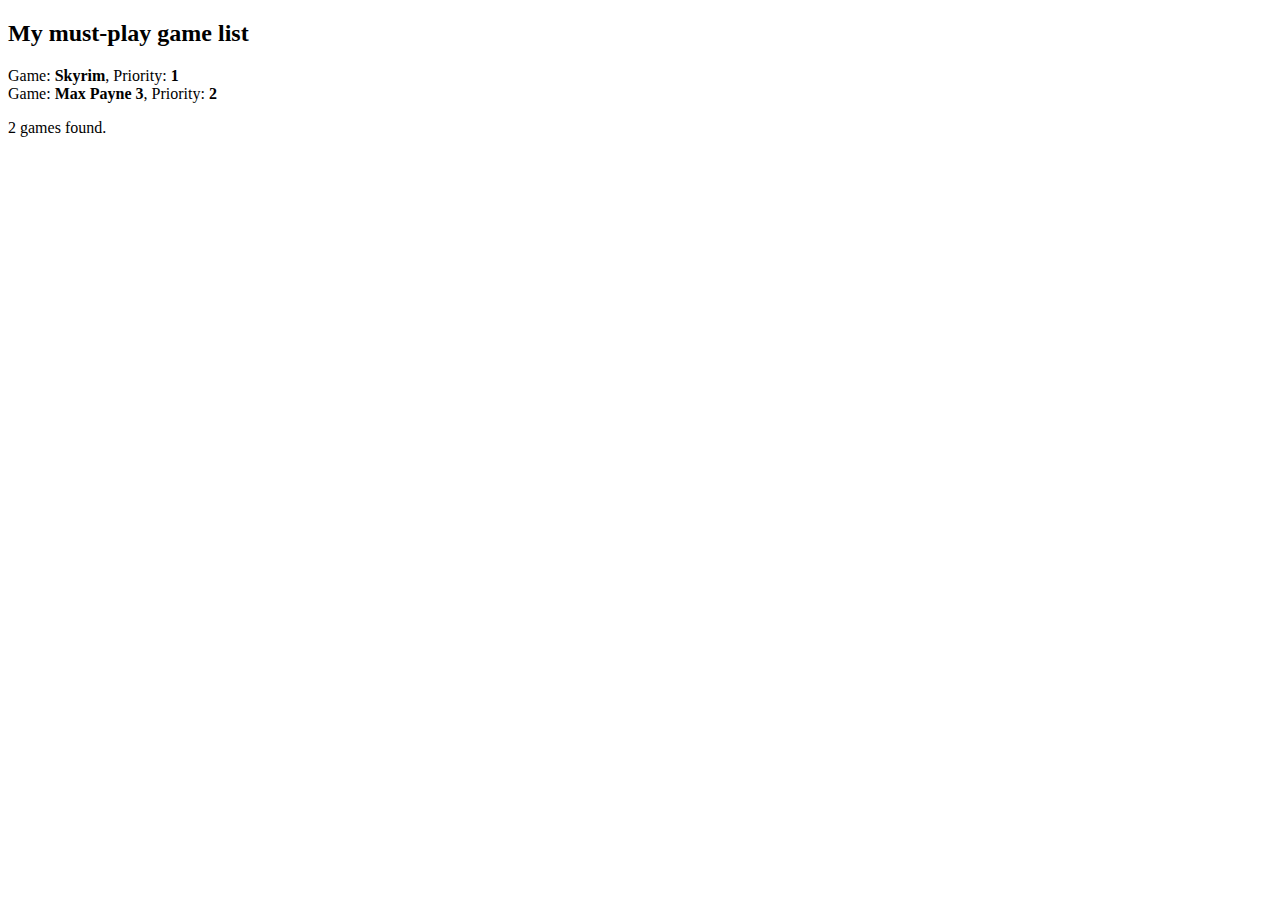
<file: src/index.html>
<!doctype html>
<html>
    <head>
    </head>
    <body>
        <div>
            <h2>My must-play game list</h2>
        </div>

        <div data-bind="foreach: gamesToPlay, visible: gamesToPlay().length > 0">
            Game: <strong data-bind="text: name"></strong>, Priority: <strong data-bind="text: priority"></strong>
            <br/>
        </div>

        <p data-bind="text: gamesCount, visible: gamesToPlay().length > 0"></p>
        <p data-bind="visible: gamesToPlay().length == 0">Current list is empty.</p>

        <script src="js/knockout-2.1.0.js" type="text/javascript"></script>
        <script src="models/index.js" type="text/javascript"></script>
    </body>
</html>
</file>
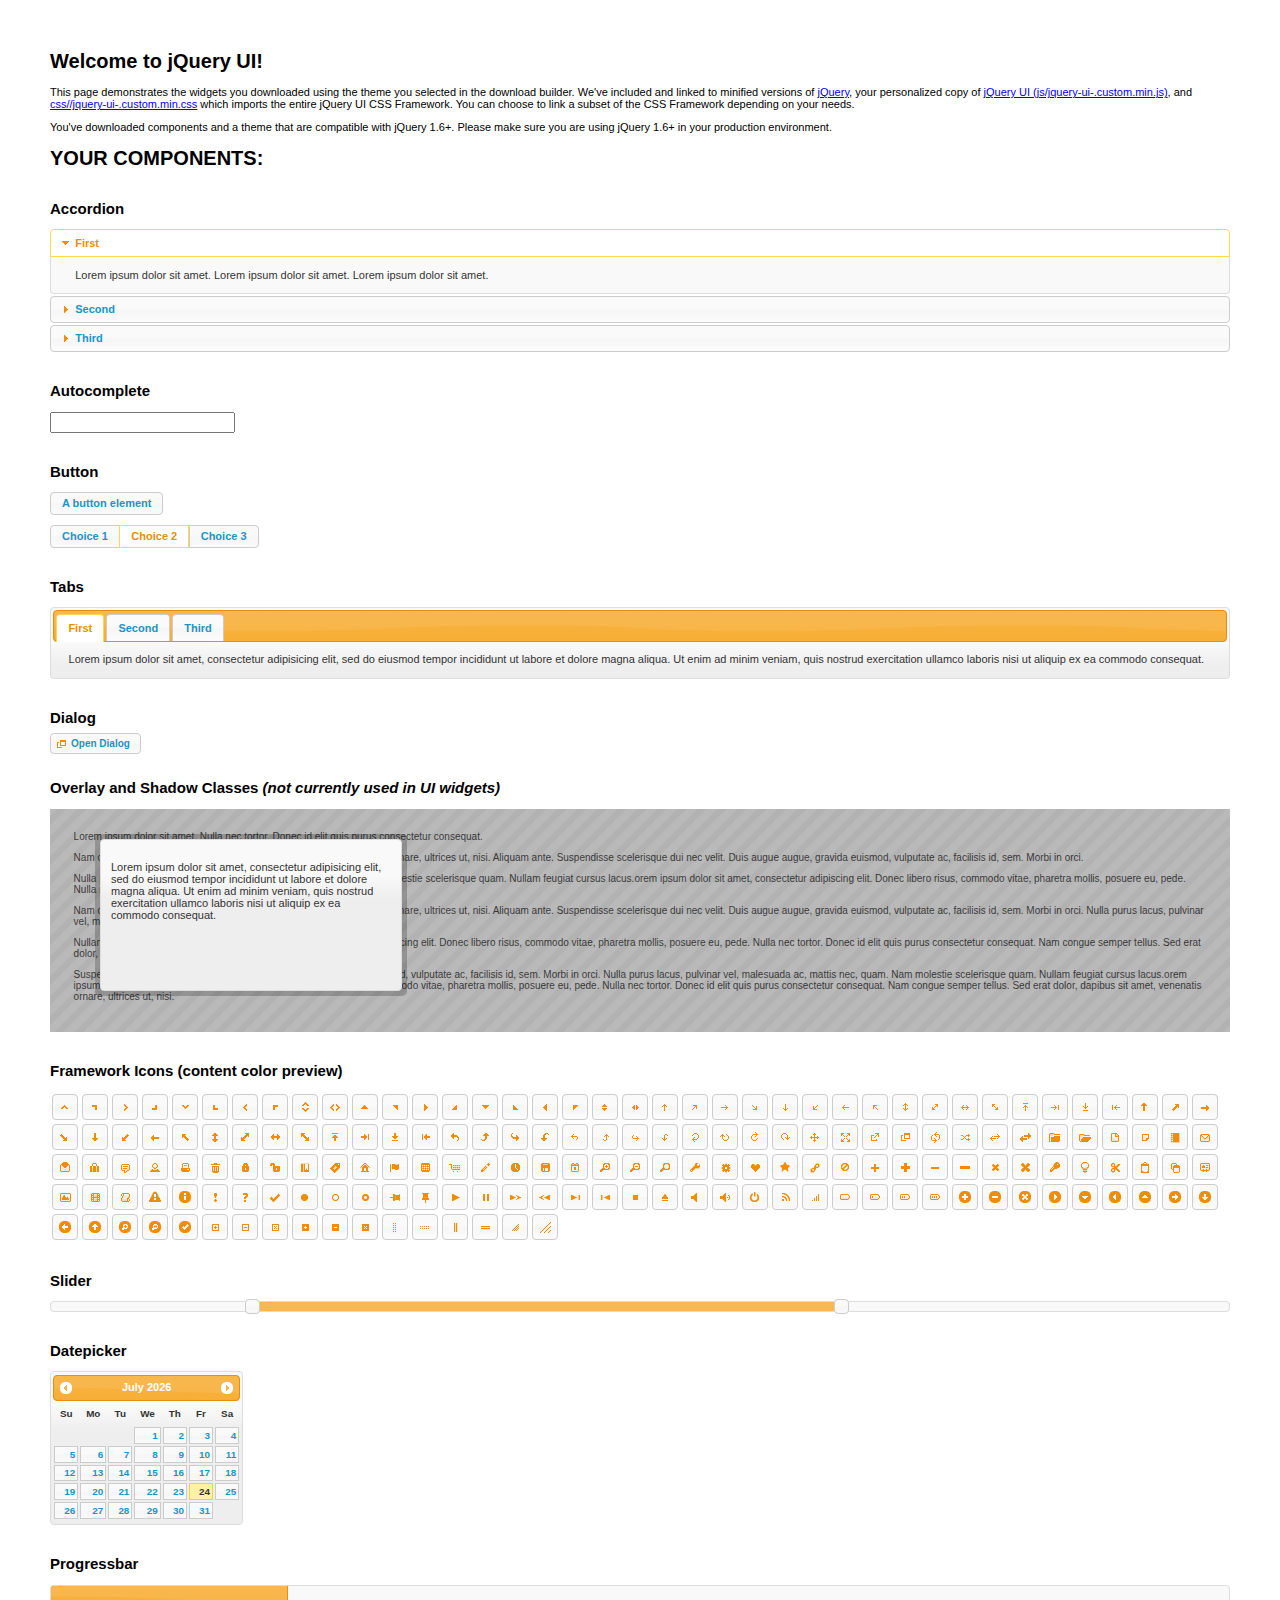
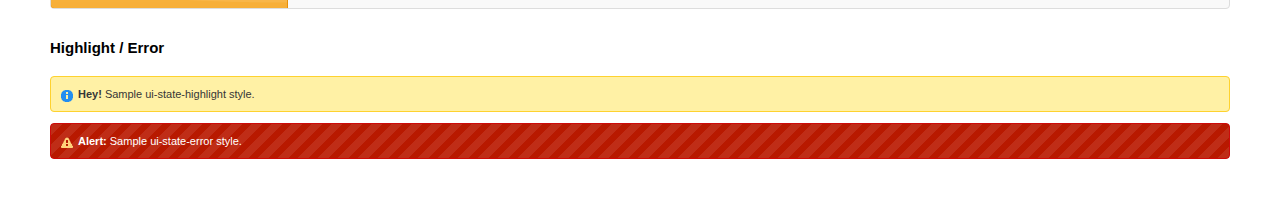
<file: src/js/jquery-ui-1.10.3/index.html>
<!doctype html>
<html lang="us">
<head>
	<meta charset="utf-8">
	<title>jQuery UI Example Page</title>
	<link href="css/ui-lightness/jquery-ui-1.10.3.custom.css" rel="stylesheet">
	<script src="js/jquery-1.9.1.js"></script>
	<script src="js/jquery-ui-1.10.3.custom.js"></script>
	<script>
	$(function() {
		
		$( "#accordion" ).accordion();
		

		
		var availableTags = [
			"ActionScript",
			"AppleScript",
			"Asp",
			"BASIC",
			"C",
			"C++",
			"Clojure",
			"COBOL",
			"ColdFusion",
			"Erlang",
			"Fortran",
			"Groovy",
			"Haskell",
			"Java",
			"JavaScript",
			"Lisp",
			"Perl",
			"PHP",
			"Python",
			"Ruby",
			"Scala",
			"Scheme"
		];
		$( "#autocomplete" ).autocomplete({
			source: availableTags
		});
		

		
		$( "#button" ).button();
		$( "#radioset" ).buttonset();
		

		
		$( "#tabs" ).tabs();
		

		
		$( "#dialog" ).dialog({
			autoOpen: false,
			width: 400,
			buttons: [
				{
					text: "Ok",
					click: function() {
						$( this ).dialog( "close" );
					}
				},
				{
					text: "Cancel",
					click: function() {
						$( this ).dialog( "close" );
					}
				}
			]
		});

		// Link to open the dialog
		$( "#dialog-link" ).click(function( event ) {
			$( "#dialog" ).dialog( "open" );
			event.preventDefault();
		});
		

		
		$( "#datepicker" ).datepicker({
			inline: true
		});
		

		
		$( "#slider" ).slider({
			range: true,
			values: [ 17, 67 ]
		});
		

		
		$( "#progressbar" ).progressbar({
			value: 20
		});
		

		// Hover states on the static widgets
		$( "#dialog-link, #icons li" ).hover(
			function() {
				$( this ).addClass( "ui-state-hover" );
			},
			function() {
				$( this ).removeClass( "ui-state-hover" );
			}
		);
	});
	</script>
	<style>
	body{
		font: 62.5% "Trebuchet MS", sans-serif;
		margin: 50px;
	}
	.demoHeaders {
		margin-top: 2em;
	}
	#dialog-link {
		padding: .4em 1em .4em 20px;
		text-decoration: none;
		position: relative;
	}
	#dialog-link span.ui-icon {
		margin: 0 5px 0 0;
		position: absolute;
		left: .2em;
		top: 50%;
		margin-top: -8px;
	}
	#icons {
		margin: 0;
		padding: 0;
	}
	#icons li {
		margin: 2px;
		position: relative;
		padding: 4px 0;
		cursor: pointer;
		float: left;
		list-style: none;
	}
	#icons span.ui-icon {
		float: left;
		margin: 0 4px;
	}
	.fakewindowcontain .ui-widget-overlay {
		position: absolute;
	}
	</style>
</head>
<body>

<h1>Welcome to jQuery UI!</h1>

<div class="ui-widget">
	<p>This page demonstrates the widgets you downloaded using the theme you selected in the download builder. We've included and linked to minified versions of <a href="js/jquery-1.9.1.js">jQuery</a>, your personalized copy of <a href="js/jquery-ui-.custom.min.js">jQuery UI (js/jquery-ui-.custom.min.js)</a>, and <a href="css//jquery-ui-.custom.min.css">css//jquery-ui-.custom.min.css</a> which imports the entire jQuery UI CSS Framework. You can choose to link a subset of the CSS Framework depending on your needs. </p>
	<p>You've downloaded components and a theme that are compatible with jQuery 1.6+. Please make sure you are using jQuery 1.6+ in your production environment.</p>
</div>

<h1>YOUR COMPONENTS:</h1>


<!-- Accordion -->
<h2 class="demoHeaders">Accordion</h2>
<div id="accordion">
	<h3>First</h3>
	<div>Lorem ipsum dolor sit amet. Lorem ipsum dolor sit amet. Lorem ipsum dolor sit amet.</div>
	<h3>Second</h3>
	<div>Phasellus mattis tincidunt nibh.</div>
	<h3>Third</h3>
	<div>Nam dui erat, auctor a, dignissim quis.</div>
</div>



<!-- Autocomplete -->
<h2 class="demoHeaders">Autocomplete</h2>
<div>
	<input id="autocomplete" title="type &quot;a&quot;">
</div>



<!-- Button -->
<h2 class="demoHeaders">Button</h2>
<button id="button">A button element</button>
<form style="margin-top: 1em;">
	<div id="radioset">
		<input type="radio" id="radio1" name="radio"><label for="radio1">Choice 1</label>
		<input type="radio" id="radio2" name="radio" checked="checked"><label for="radio2">Choice 2</label>
		<input type="radio" id="radio3" name="radio"><label for="radio3">Choice 3</label>
	</div>
</form>



<!-- Tabs -->
<h2 class="demoHeaders">Tabs</h2>
<div id="tabs">
	<ul>
		<li><a href="#tabs-1">First</a></li>
		<li><a href="#tabs-2">Second</a></li>
		<li><a href="#tabs-3">Third</a></li>
	</ul>
	<div id="tabs-1">Lorem ipsum dolor sit amet, consectetur adipisicing elit, sed do eiusmod tempor incididunt ut labore et dolore magna aliqua. Ut enim ad minim veniam, quis nostrud exercitation ullamco laboris nisi ut aliquip ex ea commodo consequat.</div>
	<div id="tabs-2">Phasellus mattis tincidunt nibh. Cras orci urna, blandit id, pretium vel, aliquet ornare, felis. Maecenas scelerisque sem non nisl. Fusce sed lorem in enim dictum bibendum.</div>
	<div id="tabs-3">Nam dui erat, auctor a, dignissim quis, sollicitudin eu, felis. Pellentesque nisi urna, interdum eget, sagittis et, consequat vestibulum, lacus. Mauris porttitor ullamcorper augue.</div>
</div>



<!-- Dialog NOTE: Dialog is not generated by UI in this demo so it can be visually styled in themeroller-->
<h2 class="demoHeaders">Dialog</h2>
<p><a href="#" id="dialog-link" class="ui-state-default ui-corner-all"><span class="ui-icon ui-icon-newwin"></span>Open Dialog</a></p>

<h2 class="demoHeaders">Overlay and Shadow Classes <em>(not currently used in UI widgets)</em></h2>
<div style="position: relative; width: 96%; height: 200px; padding:1% 2%; overflow:hidden;" class="fakewindowcontain">
	<p>Lorem ipsum dolor sit amet,  Nulla nec tortor. Donec id elit quis purus consectetur consequat. </p><p>Nam congue semper tellus. Sed erat dolor, dapibus sit amet, venenatis ornare, ultrices ut, nisi. Aliquam ante. Suspendisse scelerisque dui nec velit. Duis augue augue, gravida euismod, vulputate ac, facilisis id, sem. Morbi in orci. </p><p>Nulla purus lacus, pulvinar vel, malesuada ac, mattis nec, quam. Nam molestie scelerisque quam. Nullam feugiat cursus lacus.orem ipsum dolor sit amet, consectetur adipiscing elit. Donec libero risus, commodo vitae, pharetra mollis, posuere eu, pede. Nulla nec tortor. Donec id elit quis purus consectetur consequat. </p><p>Nam congue semper tellus. Sed erat dolor, dapibus sit amet, venenatis ornare, ultrices ut, nisi. Aliquam ante. Suspendisse scelerisque dui nec velit. Duis augue augue, gravida euismod, vulputate ac, facilisis id, sem. Morbi in orci. Nulla purus lacus, pulvinar vel, malesuada ac, mattis nec, quam. Nam molestie scelerisque quam. </p><p>Nullam feugiat cursus lacus.orem ipsum dolor sit amet, consectetur adipiscing elit. Donec libero risus, commodo vitae, pharetra mollis, posuere eu, pede. Nulla nec tortor. Donec id elit quis purus consectetur consequat. Nam congue semper tellus. Sed erat dolor, dapibus sit amet, venenatis ornare, ultrices ut, nisi. Aliquam ante. </p><p>Suspendisse scelerisque dui nec velit. Duis augue augue, gravida euismod, vulputate ac, facilisis id, sem. Morbi in orci. Nulla purus lacus, pulvinar vel, malesuada ac, mattis nec, quam. Nam molestie scelerisque quam. Nullam feugiat cursus lacus.orem ipsum dolor sit amet, consectetur adipiscing elit. Donec libero risus, commodo vitae, pharetra mollis, posuere eu, pede. Nulla nec tortor. Donec id elit quis purus consectetur consequat. Nam congue semper tellus. Sed erat dolor, dapibus sit amet, venenatis ornare, ultrices ut, nisi. </p>

	<!-- ui-dialog -->
	<div class="ui-overlay"><div class="ui-widget-overlay"></div><div class="ui-widget-shadow ui-corner-all" style="width: 302px; height: 152px; position: absolute; left: 50px; top: 30px;"></div></div>
	<div style="position: absolute; width: 280px; height: 130px;left: 50px; top: 30px; padding: 10px;" class="ui-widget ui-widget-content ui-corner-all">
		<div class="ui-dialog-content ui-widget-content" style="background: none; border: 0;">
			<p>Lorem ipsum dolor sit amet, consectetur adipisicing elit, sed do eiusmod tempor incididunt ut labore et dolore magna aliqua. Ut enim ad minim veniam, quis nostrud exercitation ullamco laboris nisi ut aliquip ex ea commodo consequat.</p>
		</div>
	</div>

</div>

<!-- ui-dialog -->
<div id="dialog" title="Dialog Title">
	<p>Lorem ipsum dolor sit amet, consectetur adipisicing elit, sed do eiusmod tempor incididunt ut labore et dolore magna aliqua. Ut enim ad minim veniam, quis nostrud exercitation ullamco laboris nisi ut aliquip ex ea commodo consequat.</p>
</div>



<h2 class="demoHeaders">Framework Icons (content color preview)</h2>
<ul id="icons" class="ui-widget ui-helper-clearfix">
	<li class="ui-state-default ui-corner-all" title=".ui-icon-carat-1-n"><span class="ui-icon ui-icon-carat-1-n"></span></li>
	<li class="ui-state-default ui-corner-all" title=".ui-icon-carat-1-ne"><span class="ui-icon ui-icon-carat-1-ne"></span></li>
	<li class="ui-state-default ui-corner-all" title=".ui-icon-carat-1-e"><span class="ui-icon ui-icon-carat-1-e"></span></li>
	<li class="ui-state-default ui-corner-all" title=".ui-icon-carat-1-se"><span class="ui-icon ui-icon-carat-1-se"></span></li>
	<li class="ui-state-default ui-corner-all" title=".ui-icon-carat-1-s"><span class="ui-icon ui-icon-carat-1-s"></span></li>
	<li class="ui-state-default ui-corner-all" title=".ui-icon-carat-1-sw"><span class="ui-icon ui-icon-carat-1-sw"></span></li>
	<li class="ui-state-default ui-corner-all" title=".ui-icon-carat-1-w"><span class="ui-icon ui-icon-carat-1-w"></span></li>
	<li class="ui-state-default ui-corner-all" title=".ui-icon-carat-1-nw"><span class="ui-icon ui-icon-carat-1-nw"></span></li>
	<li class="ui-state-default ui-corner-all" title=".ui-icon-carat-2-n-s"><span class="ui-icon ui-icon-carat-2-n-s"></span></li>
	<li class="ui-state-default ui-corner-all" title=".ui-icon-carat-2-e-w"><span class="ui-icon ui-icon-carat-2-e-w"></span></li>
	<li class="ui-state-default ui-corner-all" title=".ui-icon-triangle-1-n"><span class="ui-icon ui-icon-triangle-1-n"></span></li>
	<li class="ui-state-default ui-corner-all" title=".ui-icon-triangle-1-ne"><span class="ui-icon ui-icon-triangle-1-ne"></span></li>
	<li class="ui-state-default ui-corner-all" title=".ui-icon-triangle-1-e"><span class="ui-icon ui-icon-triangle-1-e"></span></li>
	<li class="ui-state-default ui-corner-all" title=".ui-icon-triangle-1-se"><span class="ui-icon ui-icon-triangle-1-se"></span></li>
	<li class="ui-state-default ui-corner-all" title=".ui-icon-triangle-1-s"><span class="ui-icon ui-icon-triangle-1-s"></span></li>
	<li class="ui-state-default ui-corner-all" title=".ui-icon-triangle-1-sw"><span class="ui-icon ui-icon-triangle-1-sw"></span></li>
	<li class="ui-state-default ui-corner-all" title=".ui-icon-triangle-1-w"><span class="ui-icon ui-icon-triangle-1-w"></span></li>
	<li class="ui-state-default ui-corner-all" title=".ui-icon-triangle-1-nw"><span class="ui-icon ui-icon-triangle-1-nw"></span></li>
	<li class="ui-state-default ui-corner-all" title=".ui-icon-triangle-2-n-s"><span class="ui-icon ui-icon-triangle-2-n-s"></span></li>
	<li class="ui-state-default ui-corner-all" title=".ui-icon-triangle-2-e-w"><span class="ui-icon ui-icon-triangle-2-e-w"></span></li>
	<li class="ui-state-default ui-corner-all" title=".ui-icon-arrow-1-n"><span class="ui-icon ui-icon-arrow-1-n"></span></li>
	<li class="ui-state-default ui-corner-all" title=".ui-icon-arrow-1-ne"><span class="ui-icon ui-icon-arrow-1-ne"></span></li>
	<li class="ui-state-default ui-corner-all" title=".ui-icon-arrow-1-e"><span class="ui-icon ui-icon-arrow-1-e"></span></li>
	<li class="ui-state-default ui-corner-all" title=".ui-icon-arrow-1-se"><span class="ui-icon ui-icon-arrow-1-se"></span></li>
	<li class="ui-state-default ui-corner-all" title=".ui-icon-arrow-1-s"><span class="ui-icon ui-icon-arrow-1-s"></span></li>
	<li class="ui-state-default ui-corner-all" title=".ui-icon-arrow-1-sw"><span class="ui-icon ui-icon-arrow-1-sw"></span></li>
	<li class="ui-state-default ui-corner-all" title=".ui-icon-arrow-1-w"><span class="ui-icon ui-icon-arrow-1-w"></span></li>
	<li class="ui-state-default ui-corner-all" title=".ui-icon-arrow-1-nw"><span class="ui-icon ui-icon-arrow-1-nw"></span></li>
	<li class="ui-state-default ui-corner-all" title=".ui-icon-arrow-2-n-s"><span class="ui-icon ui-icon-arrow-2-n-s"></span></li>
	<li class="ui-state-default ui-corner-all" title=".ui-icon-arrow-2-ne-sw"><span class="ui-icon ui-icon-arrow-2-ne-sw"></span></li>
	<li class="ui-state-default ui-corner-all" title=".ui-icon-arrow-2-e-w"><span class="ui-icon ui-icon-arrow-2-e-w"></span></li>
	<li class="ui-state-default ui-corner-all" title=".ui-icon-arrow-2-se-nw"><span class="ui-icon ui-icon-arrow-2-se-nw"></span></li>
	<li class="ui-state-default ui-corner-all" title=".ui-icon-arrowstop-1-n"><span class="ui-icon ui-icon-arrowstop-1-n"></span></li>
	<li class="ui-state-default ui-corner-all" title=".ui-icon-arrowstop-1-e"><span class="ui-icon ui-icon-arrowstop-1-e"></span></li>
	<li class="ui-state-default ui-corner-all" title=".ui-icon-arrowstop-1-s"><span class="ui-icon ui-icon-arrowstop-1-s"></span></li>
	<li class="ui-state-default ui-corner-all" title=".ui-icon-arrowstop-1-w"><span class="ui-icon ui-icon-arrowstop-1-w"></span></li>
	<li class="ui-state-default ui-corner-all" title=".ui-icon-arrowthick-1-n"><span class="ui-icon ui-icon-arrowthick-1-n"></span></li>
	<li class="ui-state-default ui-corner-all" title=".ui-icon-arrowthick-1-ne"><span class="ui-icon ui-icon-arrowthick-1-ne"></span></li>
	<li class="ui-state-default ui-corner-all" title=".ui-icon-arrowthick-1-e"><span class="ui-icon ui-icon-arrowthick-1-e"></span></li>
	<li class="ui-state-default ui-corner-all" title=".ui-icon-arrowthick-1-se"><span class="ui-icon ui-icon-arrowthick-1-se"></span></li>
	<li class="ui-state-default ui-corner-all" title=".ui-icon-arrowthick-1-s"><span class="ui-icon ui-icon-arrowthick-1-s"></span></li>
	<li class="ui-state-default ui-corner-all" title=".ui-icon-arrowthick-1-sw"><span class="ui-icon ui-icon-arrowthick-1-sw"></span></li>
	<li class="ui-state-default ui-corner-all" title=".ui-icon-arrowthick-1-w"><span class="ui-icon ui-icon-arrowthick-1-w"></span></li>
	<li class="ui-state-default ui-corner-all" title=".ui-icon-arrowthick-1-nw"><span class="ui-icon ui-icon-arrowthick-1-nw"></span></li>
	<li class="ui-state-default ui-corner-all" title=".ui-icon-arrowthick-2-n-s"><span class="ui-icon ui-icon-arrowthick-2-n-s"></span></li>
	<li class="ui-state-default ui-corner-all" title=".ui-icon-arrowthick-2-ne-sw"><span class="ui-icon ui-icon-arrowthick-2-ne-sw"></span></li>
	<li class="ui-state-default ui-corner-all" title=".ui-icon-arrowthick-2-e-w"><span class="ui-icon ui-icon-arrowthick-2-e-w"></span></li>
	<li class="ui-state-default ui-corner-all" title=".ui-icon-arrowthick-2-se-nw"><span class="ui-icon ui-icon-arrowthick-2-se-nw"></span></li>
	<li class="ui-state-default ui-corner-all" title=".ui-icon-arrowthickstop-1-n"><span class="ui-icon ui-icon-arrowthickstop-1-n"></span></li>
	<li class="ui-state-default ui-corner-all" title=".ui-icon-arrowthickstop-1-e"><span class="ui-icon ui-icon-arrowthickstop-1-e"></span></li>
	<li class="ui-state-default ui-corner-all" title=".ui-icon-arrowthickstop-1-s"><span class="ui-icon ui-icon-arrowthickstop-1-s"></span></li>
	<li class="ui-state-default ui-corner-all" title=".ui-icon-arrowthickstop-1-w"><span class="ui-icon ui-icon-arrowthickstop-1-w"></span></li>
	<li class="ui-state-default ui-corner-all" title=".ui-icon-arrowreturnthick-1-w"><span class="ui-icon ui-icon-arrowreturnthick-1-w"></span></li>
	<li class="ui-state-default ui-corner-all" title=".ui-icon-arrowreturnthick-1-n"><span class="ui-icon ui-icon-arrowreturnthick-1-n"></span></li>
	<li class="ui-state-default ui-corner-all" title=".ui-icon-arrowreturnthick-1-e"><span class="ui-icon ui-icon-arrowreturnthick-1-e"></span></li>
	<li class="ui-state-default ui-corner-all" title=".ui-icon-arrowreturnthick-1-s"><span class="ui-icon ui-icon-arrowreturnthick-1-s"></span></li>
	<li class="ui-state-default ui-corner-all" title=".ui-icon-arrowreturn-1-w"><span class="ui-icon ui-icon-arrowreturn-1-w"></span></li>
	<li class="ui-state-default ui-corner-all" title=".ui-icon-arrowreturn-1-n"><span class="ui-icon ui-icon-arrowreturn-1-n"></span></li>
	<li class="ui-state-default ui-corner-all" title=".ui-icon-arrowreturn-1-e"><span class="ui-icon ui-icon-arrowreturn-1-e"></span></li>
	<li class="ui-state-default ui-corner-all" title=".ui-icon-arrowreturn-1-s"><span class="ui-icon ui-icon-arrowreturn-1-s"></span></li>
	<li class="ui-state-default ui-corner-all" title=".ui-icon-arrowrefresh-1-w"><span class="ui-icon ui-icon-arrowrefresh-1-w"></span></li>
	<li class="ui-state-default ui-corner-all" title=".ui-icon-arrowrefresh-1-n"><span class="ui-icon ui-icon-arrowrefresh-1-n"></span></li>
	<li class="ui-state-default ui-corner-all" title=".ui-icon-arrowrefresh-1-e"><span class="ui-icon ui-icon-arrowrefresh-1-e"></span></li>
	<li class="ui-state-default ui-corner-all" title=".ui-icon-arrowrefresh-1-s"><span class="ui-icon ui-icon-arrowrefresh-1-s"></span></li>
	<li class="ui-state-default ui-corner-all" title=".ui-icon-arrow-4"><span class="ui-icon ui-icon-arrow-4"></span></li>
	<li class="ui-state-default ui-corner-all" title=".ui-icon-arrow-4-diag"><span class="ui-icon ui-icon-arrow-4-diag"></span></li>
	<li class="ui-state-default ui-corner-all" title=".ui-icon-extlink"><span class="ui-icon ui-icon-extlink"></span></li>
	<li class="ui-state-default ui-corner-all" title=".ui-icon-newwin"><span class="ui-icon ui-icon-newwin"></span></li>
	<li class="ui-state-default ui-corner-all" title=".ui-icon-refresh"><span class="ui-icon ui-icon-refresh"></span></li>
	<li class="ui-state-default ui-corner-all" title=".ui-icon-shuffle"><span class="ui-icon ui-icon-shuffle"></span></li>
	<li class="ui-state-default ui-corner-all" title=".ui-icon-transfer-e-w"><span class="ui-icon ui-icon-transfer-e-w"></span></li>
	<li class="ui-state-default ui-corner-all" title=".ui-icon-transferthick-e-w"><span class="ui-icon ui-icon-transferthick-e-w"></span></li>
	<li class="ui-state-default ui-corner-all" title=".ui-icon-folder-collapsed"><span class="ui-icon ui-icon-folder-collapsed"></span></li>
	<li class="ui-state-default ui-corner-all" title=".ui-icon-folder-open"><span class="ui-icon ui-icon-folder-open"></span></li>
	<li class="ui-state-default ui-corner-all" title=".ui-icon-document"><span class="ui-icon ui-icon-document"></span></li>
	<li class="ui-state-default ui-corner-all" title=".ui-icon-document-b"><span class="ui-icon ui-icon-document-b"></span></li>
	<li class="ui-state-default ui-corner-all" title=".ui-icon-note"><span class="ui-icon ui-icon-note"></span></li>
	<li class="ui-state-default ui-corner-all" title=".ui-icon-mail-closed"><span class="ui-icon ui-icon-mail-closed"></span></li>
	<li class="ui-state-default ui-corner-all" title=".ui-icon-mail-open"><span class="ui-icon ui-icon-mail-open"></span></li>
	<li class="ui-state-default ui-corner-all" title=".ui-icon-suitcase"><span class="ui-icon ui-icon-suitcase"></span></li>
	<li class="ui-state-default ui-corner-all" title=".ui-icon-comment"><span class="ui-icon ui-icon-comment"></span></li>
	<li class="ui-state-default ui-corner-all" title=".ui-icon-person"><span class="ui-icon ui-icon-person"></span></li>
	<li class="ui-state-default ui-corner-all" title=".ui-icon-print"><span class="ui-icon ui-icon-print"></span></li>
	<li class="ui-state-default ui-corner-all" title=".ui-icon-trash"><span class="ui-icon ui-icon-trash"></span></li>
	<li class="ui-state-default ui-corner-all" title=".ui-icon-locked"><span class="ui-icon ui-icon-locked"></span></li>
	<li class="ui-state-default ui-corner-all" title=".ui-icon-unlocked"><span class="ui-icon ui-icon-unlocked"></span></li>
	<li class="ui-state-default ui-corner-all" title=".ui-icon-bookmark"><span class="ui-icon ui-icon-bookmark"></span></li>
	<li class="ui-state-default ui-corner-all" title=".ui-icon-tag"><span class="ui-icon ui-icon-tag"></span></li>
	<li class="ui-state-default ui-corner-all" title=".ui-icon-home"><span class="ui-icon ui-icon-home"></span></li>
	<li class="ui-state-default ui-corner-all" title=".ui-icon-flag"><span class="ui-icon ui-icon-flag"></span></li>
	<li class="ui-state-default ui-corner-all" title=".ui-icon-calculator"><span class="ui-icon ui-icon-calculator"></span></li>
	<li class="ui-state-default ui-corner-all" title=".ui-icon-cart"><span class="ui-icon ui-icon-cart"></span></li>
	<li class="ui-state-default ui-corner-all" title=".ui-icon-pencil"><span class="ui-icon ui-icon-pencil"></span></li>
	<li class="ui-state-default ui-corner-all" title=".ui-icon-clock"><span class="ui-icon ui-icon-clock"></span></li>
	<li class="ui-state-default ui-corner-all" title=".ui-icon-disk"><span class="ui-icon ui-icon-disk"></span></li>
	<li class="ui-state-default ui-corner-all" title=".ui-icon-calendar"><span class="ui-icon ui-icon-calendar"></span></li>
	<li class="ui-state-default ui-corner-all" title=".ui-icon-zoomin"><span class="ui-icon ui-icon-zoomin"></span></li>
	<li class="ui-state-default ui-corner-all" title=".ui-icon-zoomout"><span class="ui-icon ui-icon-zoomout"></span></li>
	<li class="ui-state-default ui-corner-all" title=".ui-icon-search"><span class="ui-icon ui-icon-search"></span></li>
	<li class="ui-state-default ui-corner-all" title=".ui-icon-wrench"><span class="ui-icon ui-icon-wrench"></span></li>
	<li class="ui-state-default ui-corner-all" title=".ui-icon-gear"><span class="ui-icon ui-icon-gear"></span></li>
	<li class="ui-state-default ui-corner-all" title=".ui-icon-heart"><span class="ui-icon ui-icon-heart"></span></li>
	<li class="ui-state-default ui-corner-all" title=".ui-icon-star"><span class="ui-icon ui-icon-star"></span></li>
	<li class="ui-state-default ui-corner-all" title=".ui-icon-link"><span class="ui-icon ui-icon-link"></span></li>
	<li class="ui-state-default ui-corner-all" title=".ui-icon-cancel"><span class="ui-icon ui-icon-cancel"></span></li>
	<li class="ui-state-default ui-corner-all" title=".ui-icon-plus"><span class="ui-icon ui-icon-plus"></span></li>
	<li class="ui-state-default ui-corner-all" title=".ui-icon-plusthick"><span class="ui-icon ui-icon-plusthick"></span></li>
	<li class="ui-state-default ui-corner-all" title=".ui-icon-minus"><span class="ui-icon ui-icon-minus"></span></li>
	<li class="ui-state-default ui-corner-all" title=".ui-icon-minusthick"><span class="ui-icon ui-icon-minusthick"></span></li>
	<li class="ui-state-default ui-corner-all" title=".ui-icon-close"><span class="ui-icon ui-icon-close"></span></li>
	<li class="ui-state-default ui-corner-all" title=".ui-icon-closethick"><span class="ui-icon ui-icon-closethick"></span></li>
	<li class="ui-state-default ui-corner-all" title=".ui-icon-key"><span class="ui-icon ui-icon-key"></span></li>
	<li class="ui-state-default ui-corner-all" title=".ui-icon-lightbulb"><span class="ui-icon ui-icon-lightbulb"></span></li>
	<li class="ui-state-default ui-corner-all" title=".ui-icon-scissors"><span class="ui-icon ui-icon-scissors"></span></li>
	<li class="ui-state-default ui-corner-all" title=".ui-icon-clipboard"><span class="ui-icon ui-icon-clipboard"></span></li>
	<li class="ui-state-default ui-corner-all" title=".ui-icon-copy"><span class="ui-icon ui-icon-copy"></span></li>
	<li class="ui-state-default ui-corner-all" title=".ui-icon-contact"><span class="ui-icon ui-icon-contact"></span></li>
	<li class="ui-state-default ui-corner-all" title=".ui-icon-image"><span class="ui-icon ui-icon-image"></span></li>
	<li class="ui-state-default ui-corner-all" title=".ui-icon-video"><span class="ui-icon ui-icon-video"></span></li>
	<li class="ui-state-default ui-corner-all" title=".ui-icon-script"><span class="ui-icon ui-icon-script"></span></li>
	<li class="ui-state-default ui-corner-all" title=".ui-icon-alert"><span class="ui-icon ui-icon-alert"></span></li>
	<li class="ui-state-default ui-corner-all" title=".ui-icon-info"><span class="ui-icon ui-icon-info"></span></li>
	<li class="ui-state-default ui-corner-all" title=".ui-icon-notice"><span class="ui-icon ui-icon-notice"></span></li>
	<li class="ui-state-default ui-corner-all" title=".ui-icon-help"><span class="ui-icon ui-icon-help"></span></li>
	<li class="ui-state-default ui-corner-all" title=".ui-icon-check"><span class="ui-icon ui-icon-check"></span></li>
	<li class="ui-state-default ui-corner-all" title=".ui-icon-bullet"><span class="ui-icon ui-icon-bullet"></span></li>
	<li class="ui-state-default ui-corner-all" title=".ui-icon-radio-off"><span class="ui-icon ui-icon-radio-off"></span></li>
	<li class="ui-state-default ui-corner-all" title=".ui-icon-radio-on"><span class="ui-icon ui-icon-radio-on"></span></li>
	<li class="ui-state-default ui-corner-all" title=".ui-icon-pin-w"><span class="ui-icon ui-icon-pin-w"></span></li>
	<li class="ui-state-default ui-corner-all" title=".ui-icon-pin-s"><span class="ui-icon ui-icon-pin-s"></span></li>
	<li class="ui-state-default ui-corner-all" title=".ui-icon-play"><span class="ui-icon ui-icon-play"></span></li>
	<li class="ui-state-default ui-corner-all" title=".ui-icon-pause"><span class="ui-icon ui-icon-pause"></span></li>
	<li class="ui-state-default ui-corner-all" title=".ui-icon-seek-next"><span class="ui-icon ui-icon-seek-next"></span></li>
	<li class="ui-state-default ui-corner-all" title=".ui-icon-seek-prev"><span class="ui-icon ui-icon-seek-prev"></span></li>
	<li class="ui-state-default ui-corner-all" title=".ui-icon-seek-end"><span class="ui-icon ui-icon-seek-end"></span></li>
	<li class="ui-state-default ui-corner-all" title=".ui-icon-seek-first"><span class="ui-icon ui-icon-seek-first"></span></li>
	<li class="ui-state-default ui-corner-all" title=".ui-icon-stop"><span class="ui-icon ui-icon-stop"></span></li>
	<li class="ui-state-default ui-corner-all" title=".ui-icon-eject"><span class="ui-icon ui-icon-eject"></span></li>
	<li class="ui-state-default ui-corner-all" title=".ui-icon-volume-off"><span class="ui-icon ui-icon-volume-off"></span></li>
	<li class="ui-state-default ui-corner-all" title=".ui-icon-volume-on"><span class="ui-icon ui-icon-volume-on"></span></li>
	<li class="ui-state-default ui-corner-all" title=".ui-icon-power"><span class="ui-icon ui-icon-power"></span></li>
	<li class="ui-state-default ui-corner-all" title=".ui-icon-signal-diag"><span class="ui-icon ui-icon-signal-diag"></span></li>
	<li class="ui-state-default ui-corner-all" title=".ui-icon-signal"><span class="ui-icon ui-icon-signal"></span></li>
	<li class="ui-state-default ui-corner-all" title=".ui-icon-battery-0"><span class="ui-icon ui-icon-battery-0"></span></li>
	<li class="ui-state-default ui-corner-all" title=".ui-icon-battery-1"><span class="ui-icon ui-icon-battery-1"></span></li>
	<li class="ui-state-default ui-corner-all" title=".ui-icon-battery-2"><span class="ui-icon ui-icon-battery-2"></span></li>
	<li class="ui-state-default ui-corner-all" title=".ui-icon-battery-3"><span class="ui-icon ui-icon-battery-3"></span></li>
	<li class="ui-state-default ui-corner-all" title=".ui-icon-circle-plus"><span class="ui-icon ui-icon-circle-plus"></span></li>
	<li class="ui-state-default ui-corner-all" title=".ui-icon-circle-minus"><span class="ui-icon ui-icon-circle-minus"></span></li>
	<li class="ui-state-default ui-corner-all" title=".ui-icon-circle-close"><span class="ui-icon ui-icon-circle-close"></span></li>
	<li class="ui-state-default ui-corner-all" title=".ui-icon-circle-triangle-e"><span class="ui-icon ui-icon-circle-triangle-e"></span></li>
	<li class="ui-state-default ui-corner-all" title=".ui-icon-circle-triangle-s"><span class="ui-icon ui-icon-circle-triangle-s"></span></li>
	<li class="ui-state-default ui-corner-all" title=".ui-icon-circle-triangle-w"><span class="ui-icon ui-icon-circle-triangle-w"></span></li>
	<li class="ui-state-default ui-corner-all" title=".ui-icon-circle-triangle-n"><span class="ui-icon ui-icon-circle-triangle-n"></span></li>
	<li class="ui-state-default ui-corner-all" title=".ui-icon-circle-arrow-e"><span class="ui-icon ui-icon-circle-arrow-e"></span></li>
	<li class="ui-state-default ui-corner-all" title=".ui-icon-circle-arrow-s"><span class="ui-icon ui-icon-circle-arrow-s"></span></li>
	<li class="ui-state-default ui-corner-all" title=".ui-icon-circle-arrow-w"><span class="ui-icon ui-icon-circle-arrow-w"></span></li>
	<li class="ui-state-default ui-corner-all" title=".ui-icon-circle-arrow-n"><span class="ui-icon ui-icon-circle-arrow-n"></span></li>
	<li class="ui-state-default ui-corner-all" title=".ui-icon-circle-zoomin"><span class="ui-icon ui-icon-circle-zoomin"></span></li>
	<li class="ui-state-default ui-corner-all" title=".ui-icon-circle-zoomout"><span class="ui-icon ui-icon-circle-zoomout"></span></li>
	<li class="ui-state-default ui-corner-all" title=".ui-icon-circle-check"><span class="ui-icon ui-icon-circle-check"></span></li>
	<li class="ui-state-default ui-corner-all" title=".ui-icon-circlesmall-plus"><span class="ui-icon ui-icon-circlesmall-plus"></span></li>
	<li class="ui-state-default ui-corner-all" title=".ui-icon-circlesmall-minus"><span class="ui-icon ui-icon-circlesmall-minus"></span></li>
	<li class="ui-state-default ui-corner-all" title=".ui-icon-circlesmall-close"><span class="ui-icon ui-icon-circlesmall-close"></span></li>
	<li class="ui-state-default ui-corner-all" title=".ui-icon-squaresmall-plus"><span class="ui-icon ui-icon-squaresmall-plus"></span></li>
	<li class="ui-state-default ui-corner-all" title=".ui-icon-squaresmall-minus"><span class="ui-icon ui-icon-squaresmall-minus"></span></li>
	<li class="ui-state-default ui-corner-all" title=".ui-icon-squaresmall-close"><span class="ui-icon ui-icon-squaresmall-close"></span></li>
	<li class="ui-state-default ui-corner-all" title=".ui-icon-grip-dotted-vertical"><span class="ui-icon ui-icon-grip-dotted-vertical"></span></li>
	<li class="ui-state-default ui-corner-all" title=".ui-icon-grip-dotted-horizontal"><span class="ui-icon ui-icon-grip-dotted-horizontal"></span></li>
	<li class="ui-state-default ui-corner-all" title=".ui-icon-grip-solid-vertical"><span class="ui-icon ui-icon-grip-solid-vertical"></span></li>
	<li class="ui-state-default ui-corner-all" title=".ui-icon-grip-solid-horizontal"><span class="ui-icon ui-icon-grip-solid-horizontal"></span></li>
	<li class="ui-state-default ui-corner-all" title=".ui-icon-gripsmall-diagonal-se"><span class="ui-icon ui-icon-gripsmall-diagonal-se"></span></li>
	<li class="ui-state-default ui-corner-all" title=".ui-icon-grip-diagonal-se"><span class="ui-icon ui-icon-grip-diagonal-se"></span></li>
</ul>


<!-- Slider -->
<h2 class="demoHeaders">Slider</h2>
<div id="slider"></div>



<!-- Datepicker -->
<h2 class="demoHeaders">Datepicker</h2>
<div id="datepicker"></div>



<!-- Progressbar -->
<h2 class="demoHeaders">Progressbar</h2>
<div id="progressbar"></div>


<!-- Highlight / Error -->
<h2 class="demoHeaders">Highlight / Error</h2>
<div class="ui-widget">
	<div class="ui-state-highlight ui-corner-all" style="margin-top: 20px; padding: 0 .7em;">
		<p><span class="ui-icon ui-icon-info" style="float: left; margin-right: .3em;"></span>
		<strong>Hey!</strong> Sample ui-state-highlight style.</p>
	</div>
</div>
<br>
<div class="ui-widget">
	<div class="ui-state-error ui-corner-all" style="padding: 0 .7em;">
		<p><span class="ui-icon ui-icon-alert" style="float: left; margin-right: .3em;"></span>
		<strong>Alert:</strong> Sample ui-state-error style.</p>
	</div>
</div>

</body>
</html>
</file>
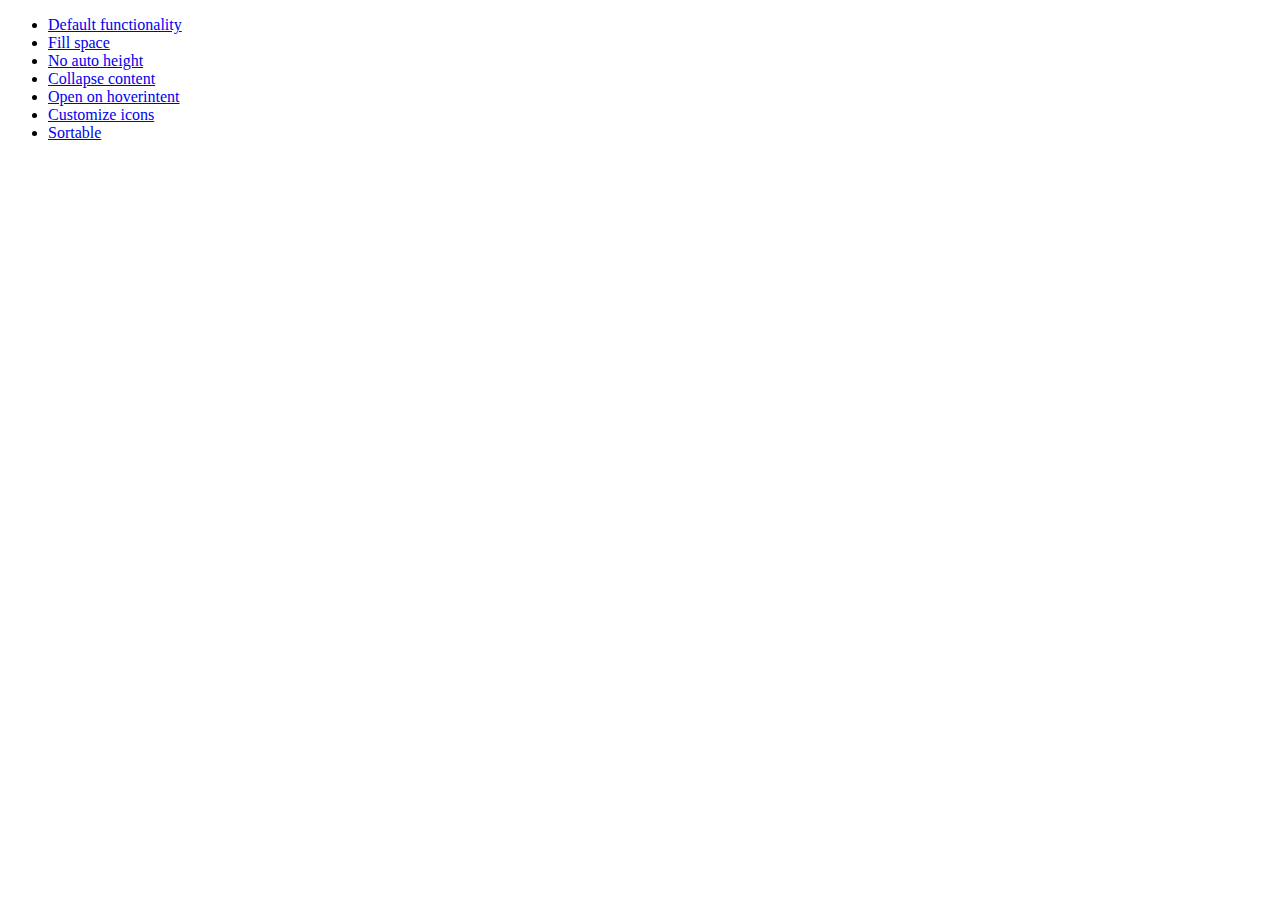
<file: src/js/jquery-ui-1.10.3/jquery-ui-1.10.3.custom/development-bundle/demos/accordion/index.html>
<!doctype html>
<html lang="en">
<head>
	<meta charset="utf-8">
	<title>jQuery UI Accordion Demos</title>
</head>
<body>

<ul>
	<li><a href="default.html">Default functionality</a></li>
	<li><a href="fillspace.html">Fill space</a></li>
	<li><a href="no-auto-height.html">No auto height</a></li>
	<li><a href="collapsible.html">Collapse content</a></li>
	<li><a href="hoverintent.html">Open on hoverintent</a></li>
	<li><a href="custom-icons.html">Customize icons</a></li>
	<li><a href="sortable.html">Sortable</a></li>
</ul>

</body>
</html>
</file>
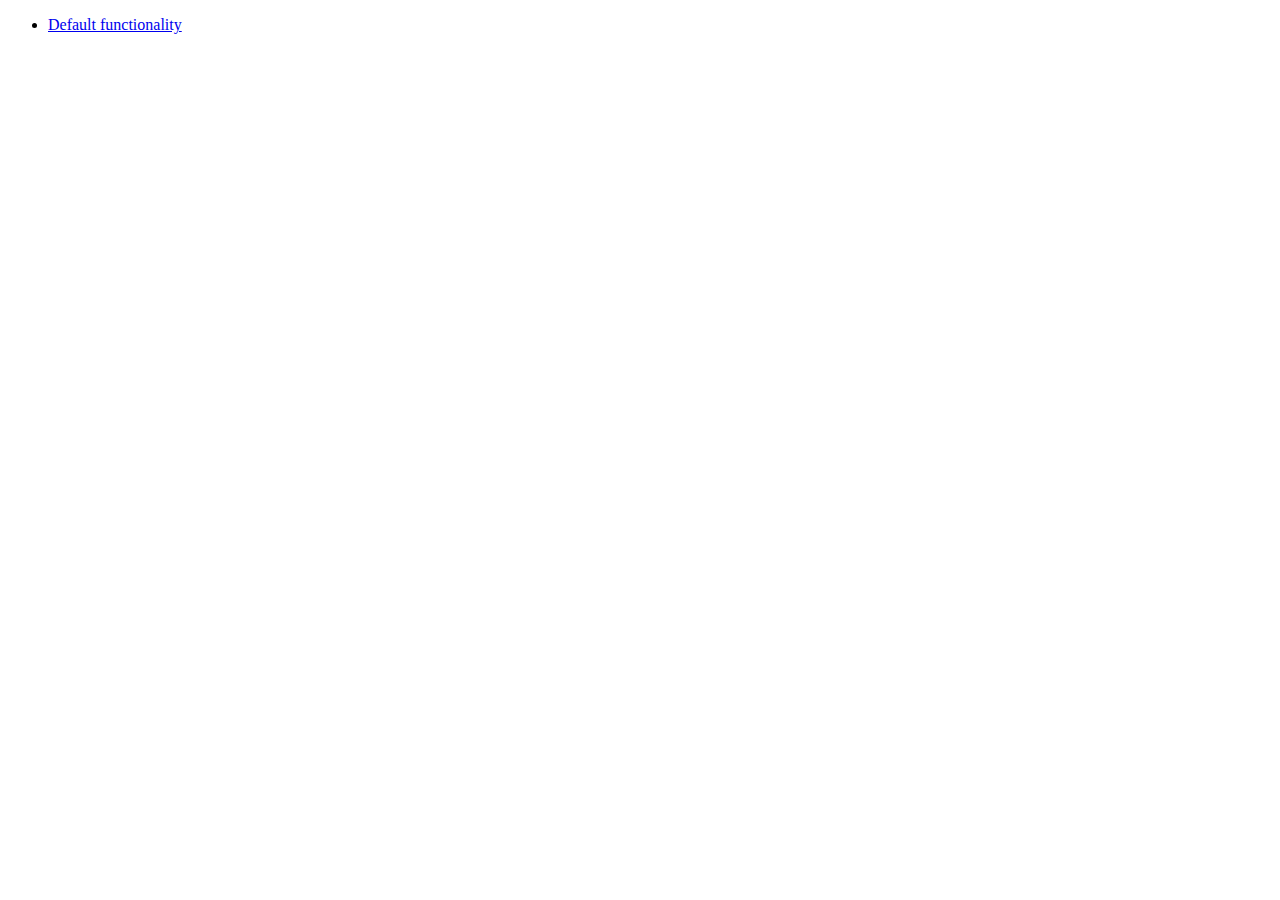
<file: src/js/jquery-ui-1.10.3/jquery-ui-1.10.3.custom/development-bundle/demos/addClass/index.html>
<!doctype html>
<html lang="en">
<head>
	<meta charset="utf-8">
	<title>jQuery UI Effects Demos</title>
</head>
<body>

<ul>
	<li><a href="default.html">Default functionality</a></li>
</ul>

</body>
</html>
</file>
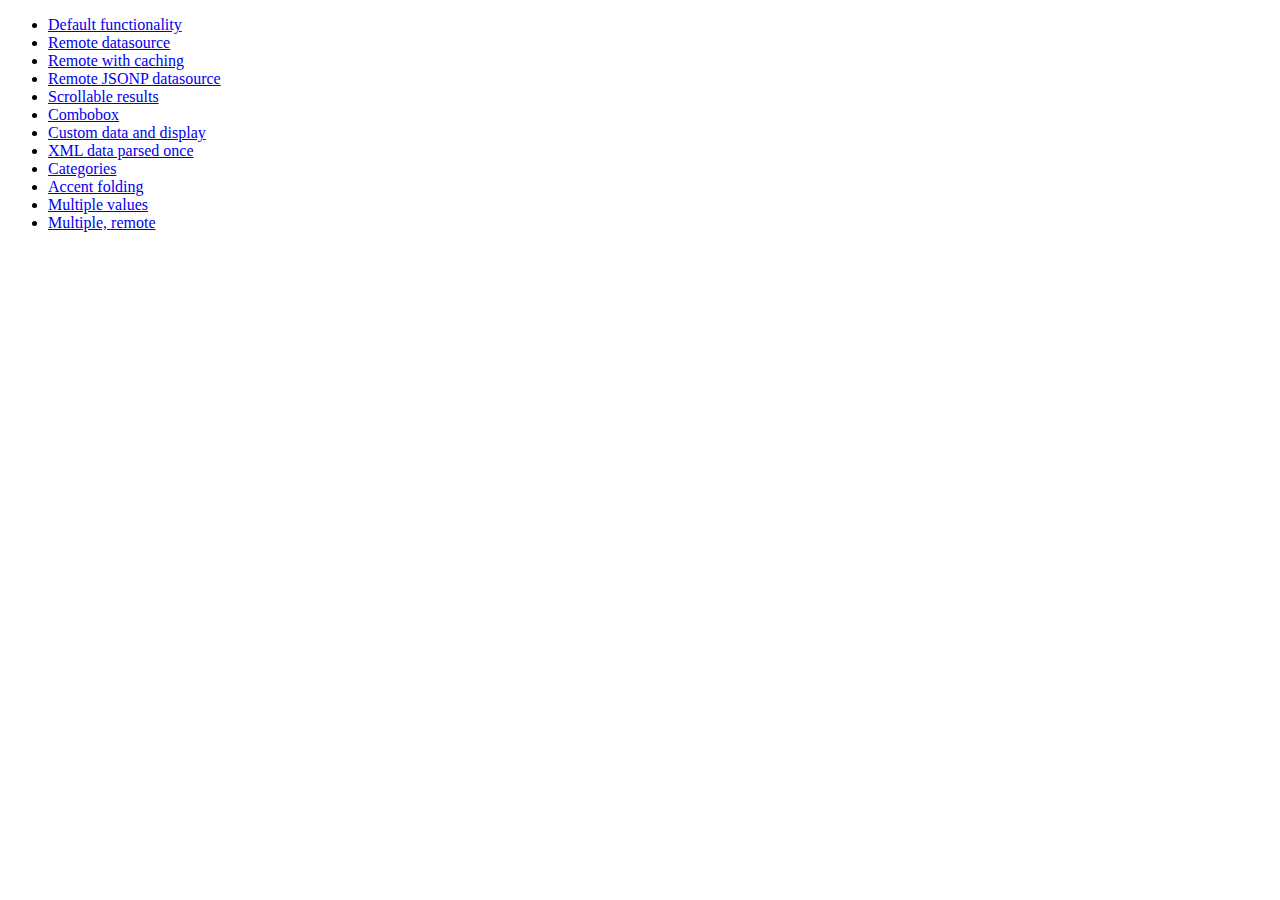
<file: src/js/jquery-ui-1.10.3/jquery-ui-1.10.3.custom/development-bundle/demos/autocomplete/index.html>
<!doctype html>
<html lang="en">
<head>
	<meta charset="utf-8">
	<title>jQuery UI Autocomplete Demos</title>
</head>
<body>

<ul>
	<li><a href="default.html">Default functionality</a></li>
	<li><a href="remote.html">Remote datasource</a></li>
	<li><a href="remote-with-cache.html">Remote with caching</a></li>
	<li><a href="remote-jsonp.html">Remote JSONP datasource</a></li>
	<li><a href="maxheight.html">Scrollable results</a></li>
	<li><a href="combobox.html">Combobox</a></li>
	<li><a href="custom-data.html">Custom data and display</a></li>
	<li><a href="xml.html">XML data parsed once</a></li>
	<li><a href="categories.html">Categories</a></li>
	<li><a href="folding.html">Accent folding</a></li>
	<li><a href="multiple.html">Multiple values</a></li>
	<li><a href="multiple-remote.html">Multiple, remote</a></li>
</ul>

</body>
</html>
</file>
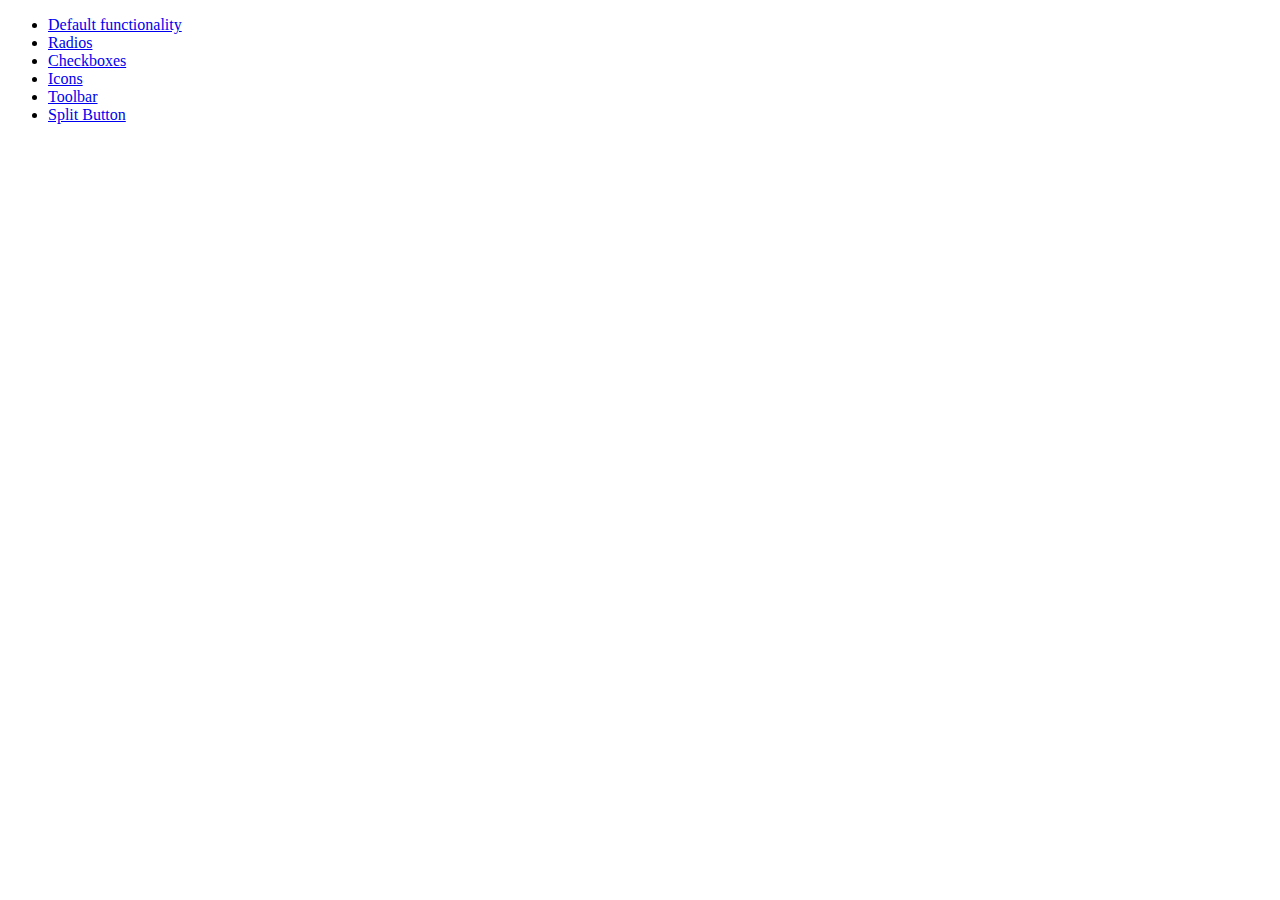
<file: src/js/jquery-ui-1.10.3/jquery-ui-1.10.3.custom/development-bundle/demos/button/index.html>
<!doctype html>
<html lang="en">
<head>
	<meta charset="utf-8">
	<title>jQuery UI Button Demos</title>
</head>
<body>

<ul>
	<li><a href="default.html">Default functionality</a></li>
	<li><a href="radio.html">Radios</a></li>
	<li><a href="checkbox.html">Checkboxes</a></li>
	<li><a href="icons.html">Icons</a></li>
	<li><a href="toolbar.html">Toolbar</a></li>
	<li><a href="splitbutton.html">Split Button</a></li>
</ul>

</body>
</html>
</file>
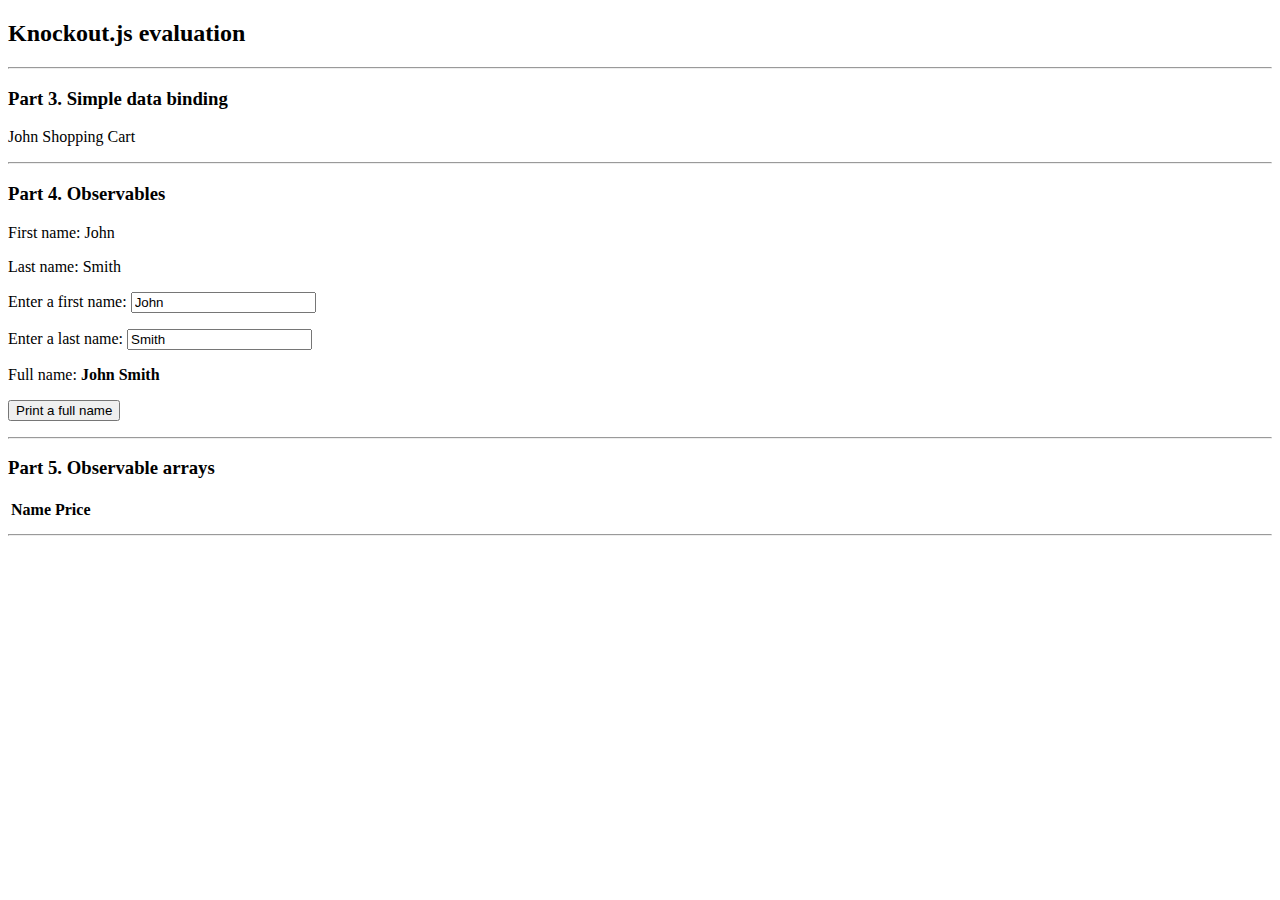
<file: src/eval.html>
<!doctype html>
<html>
    <head>
        <meta charset="utf-8">
    </head>
    <body>
        <h2>Knockout.js evaluation</h2>
        <hr />

        <h3>Part 3. Simple data binding</h3>        
        <div>
            <p><span data-bind="text: firstname">'s</span> Shopping Cart</p>
        </div>
        <hr />


        <h3>Part 4. Observables</h3>
        <div>
            <p>First name: <span data-bind="text: firstname"></span></p>
            <p>Last name: <span data-bind="text: lastname"></span></p>

            <p>Enter a first name: <input data-bind="value: firstname"/></p>
            <p>Enter a last name: <input data-bind="value: lastname"/></p>

            <p>Full name: <span style="font-weight: bold" data-bind="text: fullname"></span></p>

            <p><input type="button" value="Print a full name" data-bind="click: print"/><p>
        </div>

        <hr />

        <h3>Part 5. Observable arrays</h3>
        <div id="observableArrays">
            <table>
                <thead>
                    <tr>
                        <th>Name</th>
                        <th>Price</th>
                    </tr>
                </thead>
                <tbody data-bind="foreach: cart">
                    <tr>
                        <td data-bind="text: name"></td>
                        <td data-bind="text: price"></td>
                    </tr>
                </tbody>
            </table>
        </div>

        <hr />

        <script src="js/knockout-2.1.0.js" type="text/javascript"></script>
        <script type="text/javascript">
            // Part 3
            var personViewModel =  {
            firstname : 'John',
            lastname: 'Smith'
            };

            //ko.applyBindings(personViewModel);

            // Doesn't work
            personViewModel.firstName = "Ryan";
            personViewModel.lastname = "Gosling";

            // Part 4
            function ObservablePersonViewModel() {

            var self = this;
            self.firstname = ko.observable("John");
            self.lastname = ko.observable("Smith");
            self.fullname = ko.computed(function() {
            return self.firstname() + " " + self.lastname();
            }, this);
            self.print = function() {
            alert("Full name is " + self.fullname());
            };


            }

            var observableViewModel = new ObservablePersonViewModel();
            ko.applyBindings(observableViewModel);

            //should work

            function changeFullName(observable) {
            return function() {
            if (observable.firstname() !== "Ryan") {
            observable.firstname("Ryan");
            observable.lastname("Gosling");
            } else {
            observable.firstname("John");
            observable.lastname("Smith");
            }
            };
            }

            window.setInterval(changeFullName(observableViewModel), 1000);

            // Part 5. Observable arrays
            function Product(name, price) {
            var self = this;
            self.name = ko.observable(name);
            self.price = ko.observable(price);
            }

            var products = [
            new Product("beer", 5.99),
            new Product("lager", 4.99),
            new Product("eal", 1.99),
            new Product("draught", 10.99),
            ];

            function ProductCart(products) {
            var self = this;
            self.cart = ko.observableArray(products);
            }

            ko.applyBindings(new ProductCart(products), document.getElementById("observableArrays"));

        </script>
    </body>
</html>
</file>
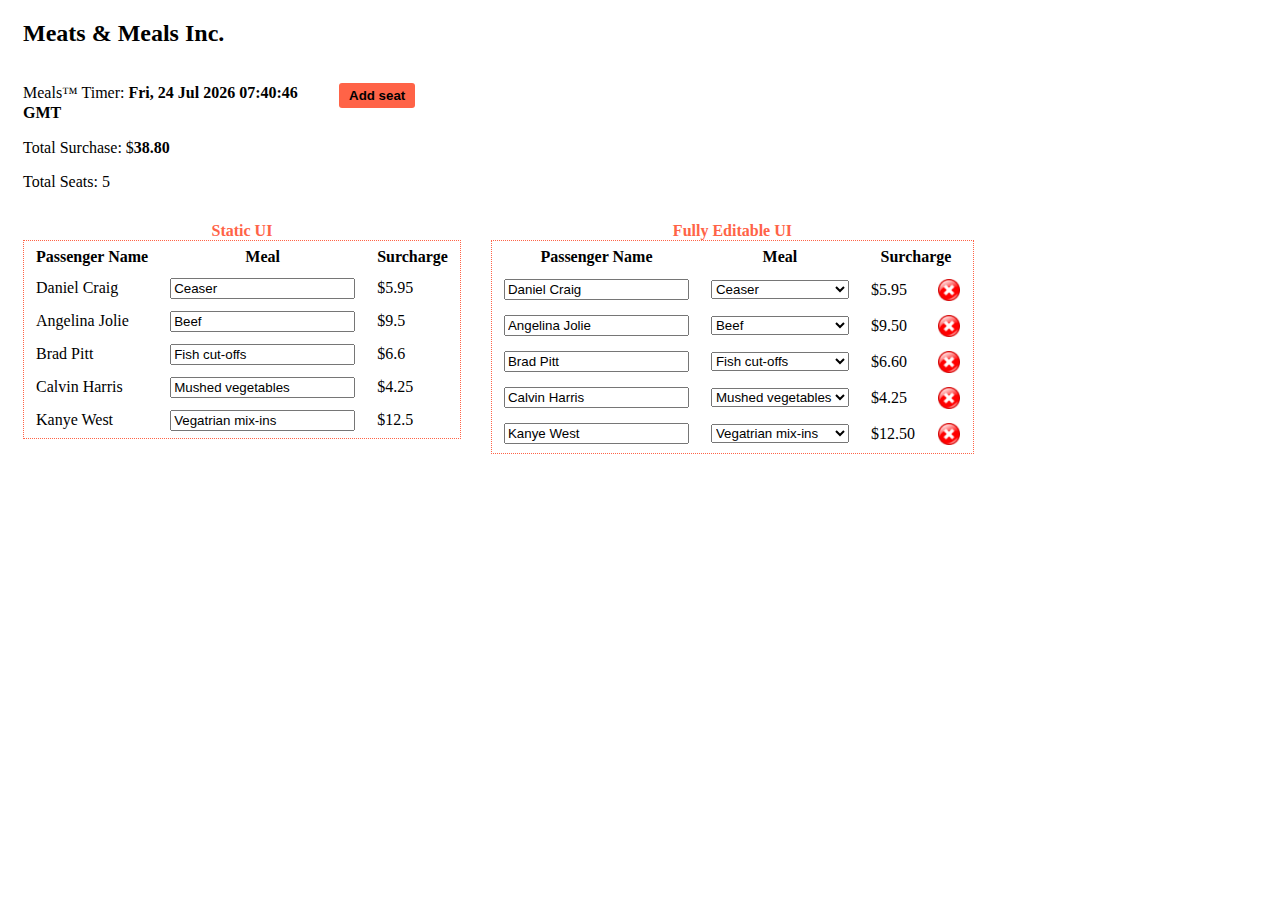
<file: src/meals.html>
<!doctype html>
<html>
    <head>
        <title>Meats-n-Meals Inc. Servant App</title>
        <meta charset="utf-8">
        <link rel="stylesheet" href="css/main.css" type="text/css">
    </head>
    <body>
        <div style="margin-left: 15px;">
            <h2>Meats &amp; Meals Inc.</h2>
        </div>

        <div class="control clearfix">
            <div class="stats">
                <p>Meals&trade; Timer: <span class="timer" data-bind="text: timer"></span>
                <p data-bind="visible: totalSurchase() > 0">
                    Total Surchase: $<b data-bind="text: totalSurchase().toFixed(2)"></b>
                </p>
                <p>Total Seats: <span data-bind="text: seats().length"></span></p>
            </div>
            <div class="buttons">
                <p>
                    <input type="button" value="Add seat" data-bind="click: addSeat, enable: seats().length < 16">
                </p>            
            </div>
        </div>

        <div class="widget">
            <table>
                <caption>Static UI</caption>
                <thead>
                    <tr>
                        <th>Passenger Name</th>
                        <th>Meal</th>
                        <th>Surcharge</th>
                    </tr>
                </thead>
                <tbody data-bind="foreach: seats">
                    <tr>
                        <td data-bind="text: name"></td>
                        <td><input type="text" data-bind="value: meal().name"></td>
                        <td>$<span data-bind="text: meal().price"></span></td>
                    </tr>
                </tbody>
            </table>
        </div>

        <div class="widget">
            <table>
                <caption>Fully Editable UI</caption>
                <thead>
                    <tr>
                        <th>Passenger Name</th>
                        <th>Meal</th>
                        <th colspan="2">Surcharge</th>
                    </tr>
                </thead>
                <tbody data-bind="foreach: seats">
                    <tr>
                        <td><input type="text" data-bind="value: name"></td>
                        <td><select data-bind="options: $root.availableMeals, value: meal, optionsText: 'name'"></select></td>
                        <td data-bind="text: formattedPrice"></td>
                        <td><a href="" class="remove" data-bind="click: $root.removeSeat">Remove</a></td>
                    </tr>
                </tbody>
            </table>
        </div>

        <script src="js/knockout-2.1.0.js" type="text/javascript"></script>
        <script type="text/javascript" src="models/meat-n-meals.js"></script>
        <script type="text/javascript">

        </script>
    </body>
</html>
</file>
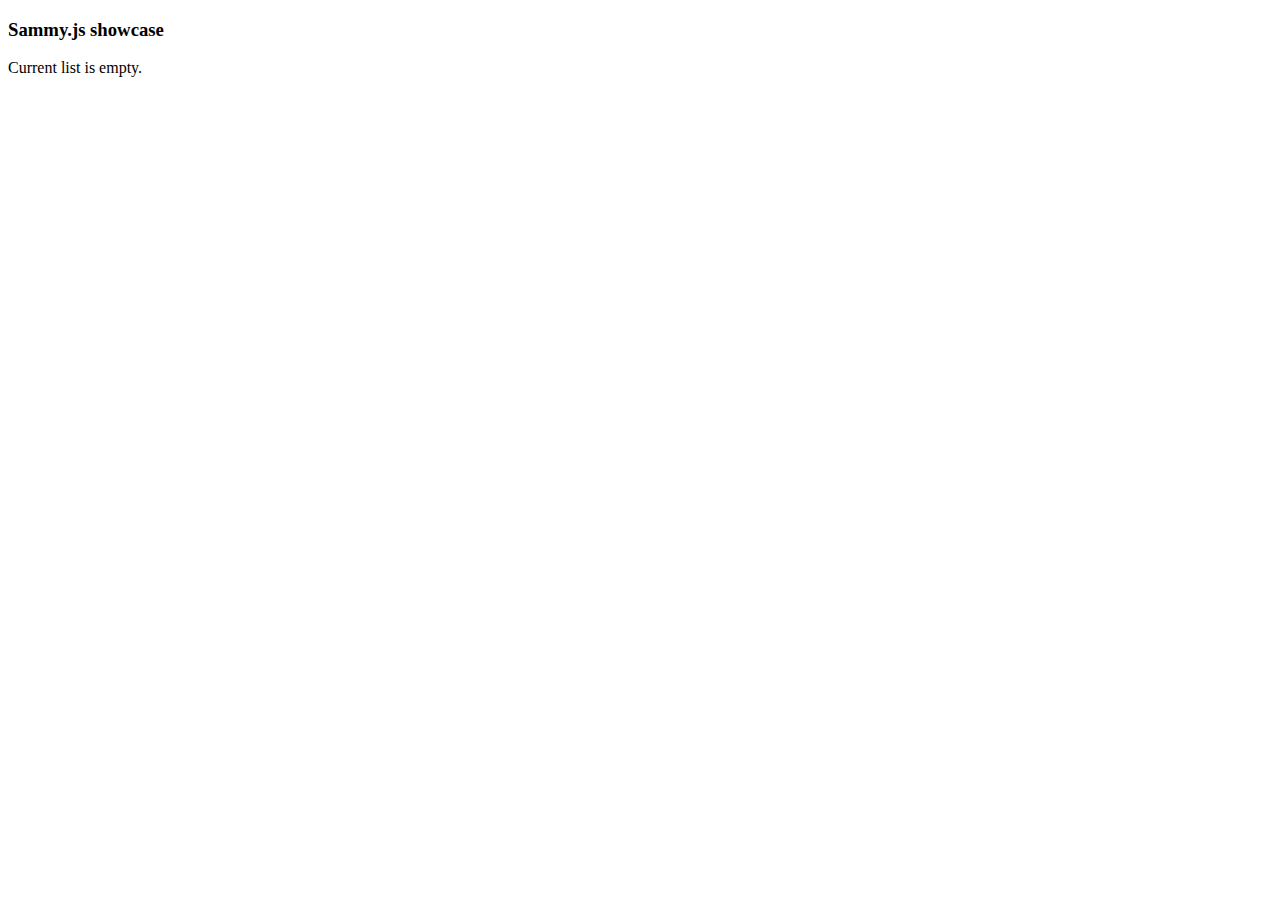
<file: src/sammy.html>
<!doctype html>
<html>
    <head>
        <title>Sammy.js evaluation</title>
        <meta charset="utf-8">        
    </head>
    <body>
        <div id="main">
            <h3>Sammy.js showcase</h3>
            <p></p>
        </div>

        <p data-bind="text: gamesCount, visible: gamesToPlay().length > 0"></p>
        <p data-bind="visible: gamesToPlay().length == 0">Current list is empty.</p>

        <script src="js/jquery-1.9.1.js" type="text/javascript"></script>
        <script src="js/sammy-latest.min.js" type="text/javascript"></script>
        <script src="js/knockout-2.1.0.js" type="text/javascript"></script>
        <script type="text/javascript">

            var app = new Sammy("#main", function() {
                // include a Mustache plugin
                this.use('Mustache');
                // define a 'route'
                this.get('#/', function() {
                    // load a data
                    this.load('stub/post.json')
                            // render a template
                            .renderEach('post.mustache')
                            // seap the DOM with new content
                            .swap();
                });

            });

            $(document).ready(function(e) {
                app.run();
            });
        </script>
    </body>
</html>
</file>
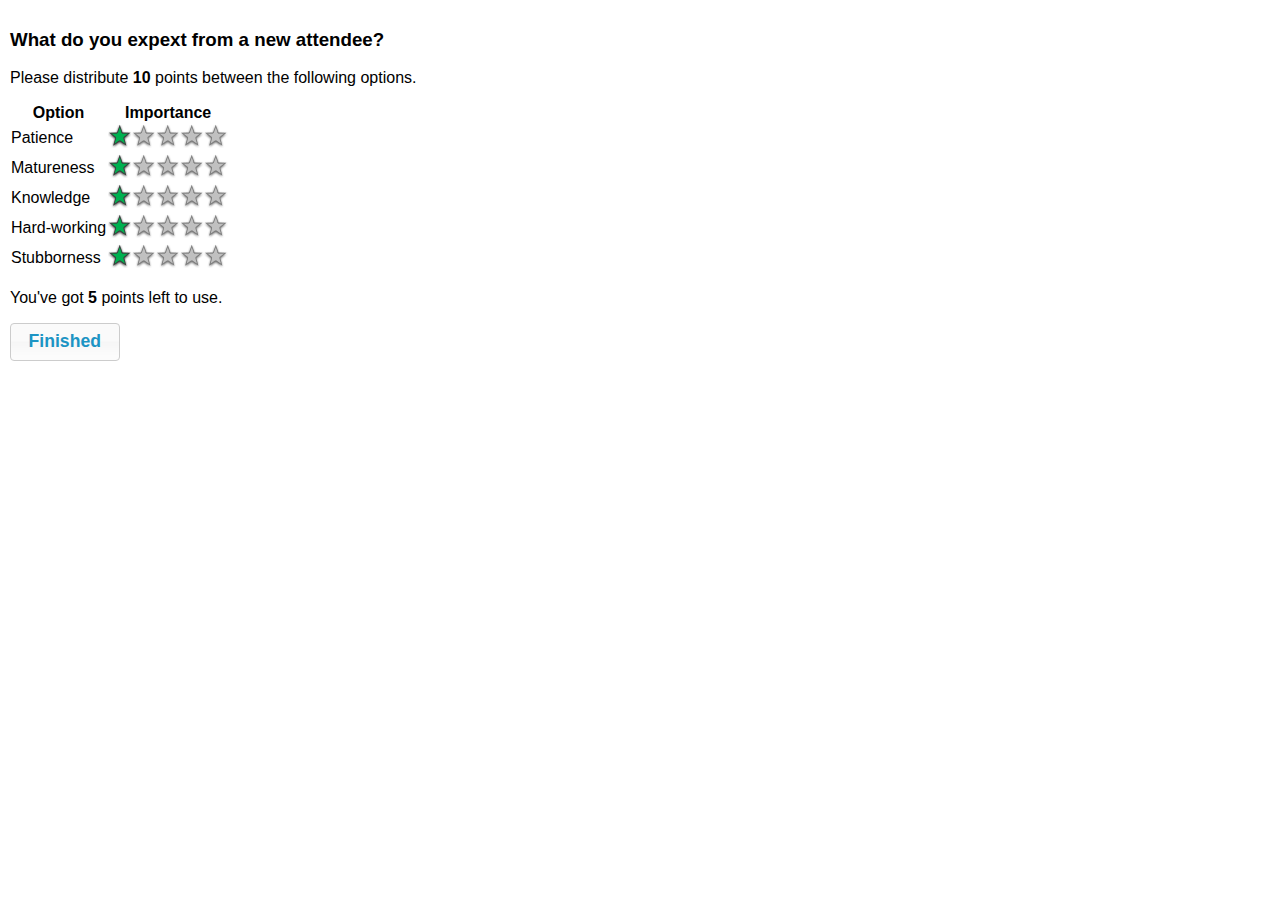
<file: src/survey-star.html>
<!doctype html>
<html>
    <head>
        <title>Online Survey&trade;</title>
        <meta charset="utf-8">
        <link rel="stylesheet" href="css/normalize.css" type="text/css">
        <link rel="stylesheet" href="js/jquery-ui-1.10.3/css/ui-lightness/jquery-ui-1.10.3.custom.min.css" type="text/css">
        <link rel="stylesheet" href="css/single.css" type="text/css">
    </head>
    <body>
        <div class="container">
            <h3 data-bind="text: question"></h3>
            <p>Please distribute <b data-bind="text: pointsBudget"></b> points between the following options.</p>

            <table class="survey">
                <thead><tr><th>Option</th><th>Importance</th></tr></thead>
                <tbody data-bind="foreach: answers">
                    <tr>
                        <td data-bind="text: answerText"></td>
                        <td data-bind="starRating: points"></td>
                    </tr>    
                </tbody>
            </table>

            <h3 data-bind="fadeVisible: pointsUsed() > pointsBudget">You've used too many points! Please remove some.</h3>
            <p>You've got <b data-bind="text: pointsBudget - pointsUsed()"></b> points left to use.</p>
            <button data-bind="jqButton: { enable: pointsUsed() <= pointsBudget}, click: save">Finished</button>
        </div>

        <script src="js/jquery-1.9.1.js"></script>
        <script src="js/jquery-ui-1.10.3/js/jquery-ui-1.10.3.custom.min.js"></script>
        <script src="js/sammy-latest.min.js"></script>
        <script src="js/knockout-2.1.0.js" type="text/javascript"></script>        
        <script src="models/survey.js" type="text/javascript"></script>
    </body>
</html>
</file>
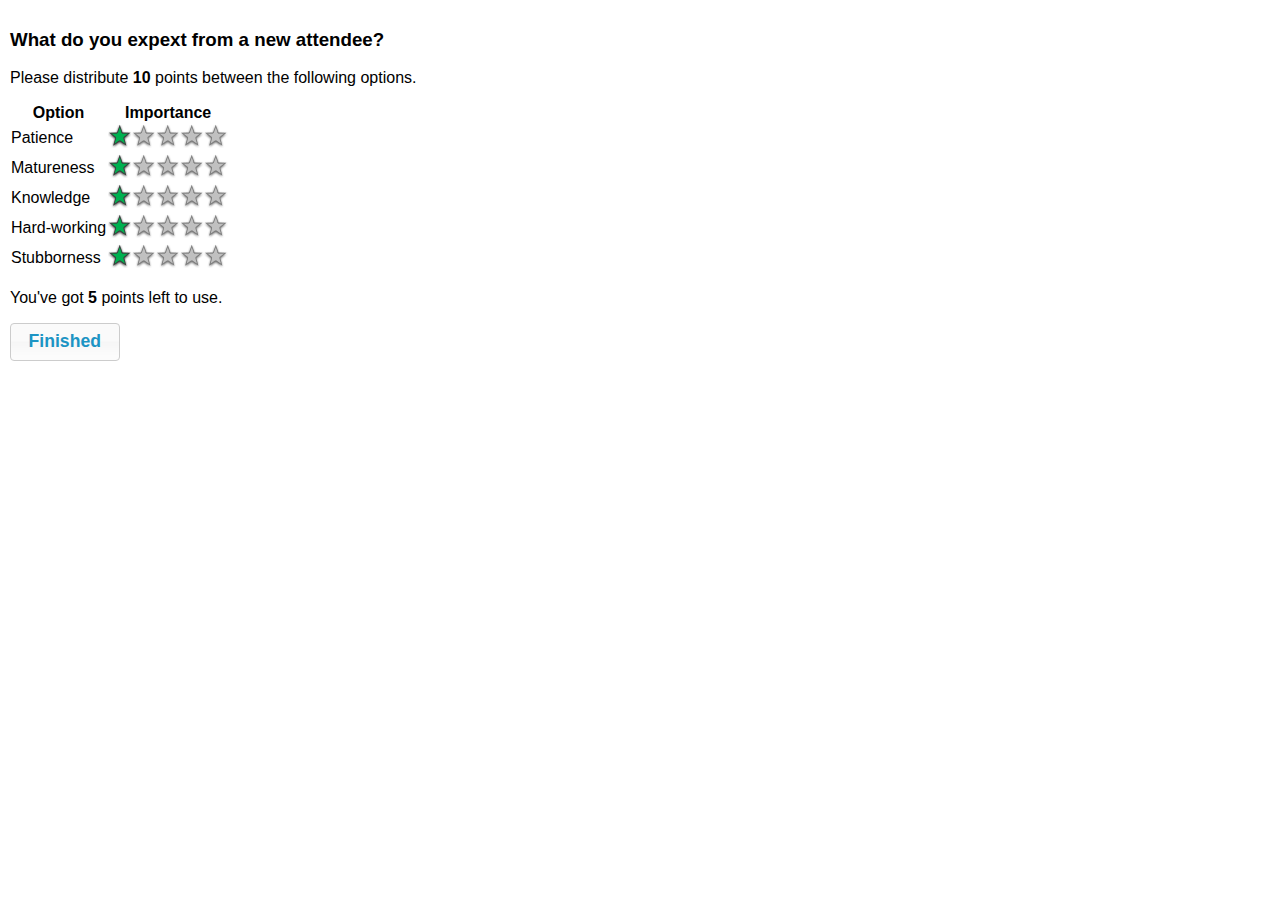
<file: src/survey.html>
<!doctype html>
<html>
    <head>
        <title>Online Survey&trade;</title>
        <meta charset="utf-8">
        <link rel="stylesheet" href="css/normalize.css" type="text/css">
        <link rel="stylesheet" href="js/jquery-ui-1.10.3/css/ui-lightness/jquery-ui-1.10.3.custom.min.css" type="text/css">
        <link rel="stylesheet" href="css/single.css" type="text/css">
    </head>
    <body>
        <div class="container">
            <h3 data-bind="text: question"></h3>
            <p>Please distribute <b data-bind="text: pointsBudget"></b> points between the following options.</p>

            <table class="survey">
                <thead><tr><th>Option</th><th>Importance</th></tr></thead>
                <tbody data-bind="foreach: answers">
                    <tr>
                        <td data-bind="text: answerText"></td>
                        <!--<td><select class="wide" data-bind="options: [1,2,3,4,5], value: points"></select></td>-->
                        <td data-bind="starRating: points"></td>
                    </tr>    
                </tbody>
            </table>

            <h3 data-bind="fadeVisible: pointsUsed() > pointsBudget">You've used too many points! Please remove some.</h3>
            <p>You've got <b data-bind="text: pointsBudget - pointsUsed()"></b> points left to use.</p>
            <button data-bind="jqButton: { enable: pointsUsed() <= pointsBudget}, click: save">Finished</button>
        </div>

        <script src="js/jquery-1.9.1.js"></script>
        <script src="js/jquery-ui-1.10.3/js/jquery-ui-1.10.3.custom.min.js"></script>
        <script src="js/sammy-latest.min.js"></script>
        <script src="js/knockout-2.1.0.js" type="text/javascript"></script>        
        <script src="models/survey.js" type="text/javascript"></script>
    </body>
</html>
</file>
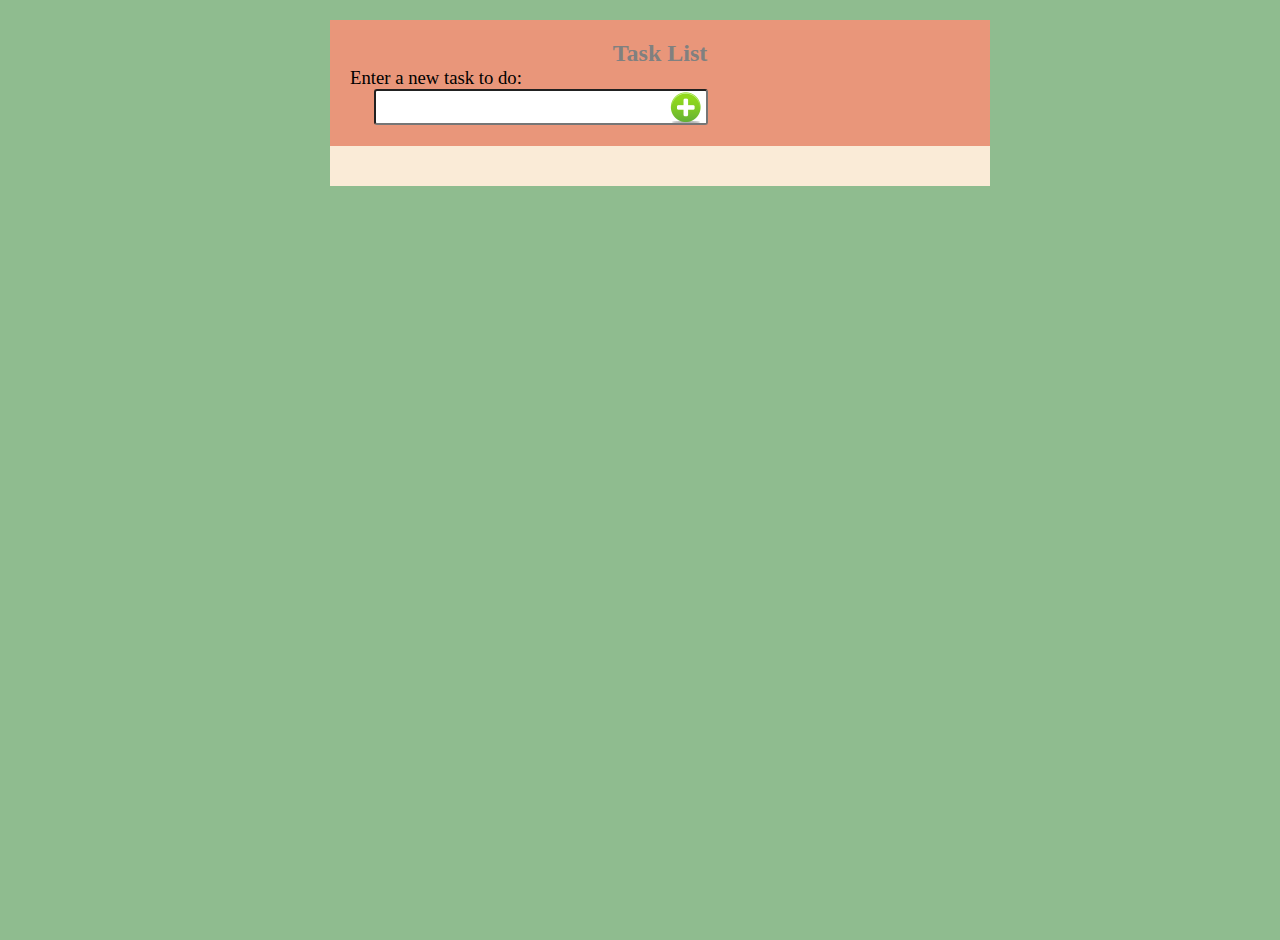
<file: src/tasklist.html>
<!DOCTYPE html>
<html>
    <head>
        <title>Simple Task List</title>
        <meta http-equiv="Content-Type" content="text/html; charset=UTF-8">
        <link rel="stylesheet" type="text/css" href="css/tasklist.css">
    </head>
    <body>
        <div class="container">            
            <div class="in">
                <h2>Task List</h2>
                <h3>Enter a new task to do:</h3>
                <input type="text" data-bind="value: todo">
                <button class="add" type="button" data-bind="click: addTask">add</button>
            </div>
            <div class="todos">
                <ul data-bind="foreach: todos">
                    <li>
                        <input id="task-check1" class="css-checkbox" type="checkbox" data-bind="checked: completed"/>
                        <label for="task-check1" class="css-label"></label>
                        <input type="text" data-bind="value: todo, enable: !completed, css: {completed: completed}">
                        <input type="button" class="remove" data-bind="click: $root.removeTask">
                        <span class="timer" data-bind="value: timer"></span>
                        <div data-bind="starRating: importance"></div>
                    </li>
                </ul>
            </div>
        </div>
        <script type="text/javascript" src="js/jquery-1.9.1.js"></script>
        <script type="text/javascript" src="js/knockout-2.1.0.js"></script>
        <script type="text/javascript" src="models/tasklist.js"></script>
    </body>
</html>
</file>
<file: src/css/main.css>
/* Main CSS */

table { 
    border: 1px dotted tomato;
}

td, th {
    padding: 5px 10px;
}

.timer {
    font-weight: bold;
    line-height: 20px;
}

table input[type="text"]:focus {
    box-shadow: 0px 2px 2px tomato;
}

table caption {
    font-weight: bold;
    color: tomato;
}

.widget {
    display: inline-block;
    float: left;
    margin: 15px;
}

.control {
    padding: 0 15px;
    width: 100%;
}

.control .buttons {
    display: block;
    width: 25%;
    float:left;
}

.control .stats {    
    display: block;
    width: 25%;
    float:left;
}

.remove {
    background: url("../img/times24.png") no-repeat center center;
    display: block;
    text-indent: -5000px;
    height: 24px;
    width: 24px;
    background-size: 22px 22px;
}

.remove:hover {
    background-size: 24px 24px;
}

a.remove:after {
    content: "";
}

a.remove:before {
    content: "";
}

.clearfix:before,
.clearfix:after {
    display: table;
    content: " ";
}

.clearfix:after {
    clear: both;
}

input[type="button"] {
    border: 0;
    border-radius: 3px;
    padding: 5px 10px;
    background: tomato;
    font-weight: bold;
    cursor: pointer;
}

input[type="button"]:hover {
    background: coral;
}
</file>
<file: src/css/single.css>
/* Main CSS */

/* Star Rating */

.starRating span {
   background: url("../img/stars.png");  
   background-position: -24px 0;
   width: 24px !important;
   height: 24px !important;
   display: inline-block;
   *display: inline;
}

.starRating .hoverChosen {
   background-position: 0 0; 
}

.starRating .chosen {
   background-position: 0 0; 
}

.container {
    padding: 10px 10px;
}

ul.folders {
    display: block;    
    list-style: none;
    background: #ddd;
    padding: 0 40px;
    margin: 0;
    border-radius: 8px;
    box-shadow: 0 0 2px inset;
}

ul.folders li {
    display: inline;
    float: left;
    padding: 0 0;
}

ul.folders li a:hover {
    background: #ccc;
    box-shadow: 0 0 2px inset;
}

ul.folders li a {
    display: inline-block;
    color: black;
    text-decoration: none;
    padding: 5px 10px;  
}

ul.folders li a.selected {
    background: #ccc;
    box-shadow: 0 0 2px inset;
}

table.mailbox {
    width: 100%;
    margin-top: 10px;
}

table.mailbox thead tr {
    background: #ccc;
    border: 1px solid black;    
}

table.mailbox thead th {
    color: black;
    text-decoration: none;
    padding: 5px 10px;  
    background: #ddd;
    box-shadow: 0 0 2px inset;
    font-weight: normal;
}

table.mailbox tbody td {
    padding: 5px 10px;
}

table.mailbox tbody tr:hover {
    background: #ddd;
    cursor: pointer;
}

table.mailbox th.from {
    width: 20%;
}

table.mailbox th.to {
    width: 20%;
}

table.mailbox th.subject {
    width: 40%;
}

table.mailbox th.date {
    width: 20%;
}

.mail {
    width: 100%;
    display: block;
    position: relative;
}

.mail .mail-info {
    background: #ccc;
    border-radius: 8px;
    padding: 10px;
}

.mail .mail-content {
    font-style: italic;
    padding: 10px;
}


/* Survey */

.wide {
    width: 50px;    
}

table.survey tr {
    padding: 10px;
}

/* Helpers */

.clearfix:before,
.clearfix:after {
    display: table;
    content: " ";
}

.clearfix:after {
    clear: both;
}

.hidden {
    visibility: hidden;
}
</file>
<file: src/css/tasklist.css>
* {
    margin: 0;
}

html, body {
    width: 100%;
    height: 100%;    
}

.container {
    background: darkseagreen;
    min-height: 100% !important;
    padding: 20px;
}

.in {
    position: relative;
    background: darksalmon;
    padding: 20px;
    width: 50%;
    left: 50%;
    margin-left: -25%;
}

.in h2 {
    text-align: center; 
    color: grey;
}

.in h3 {
    font-weight: normal;   
}

.in input[type="text"] {
    padding: 5px 10px;
    width: 50%;
    border-radius: 3px;
    font-size: 1.2em;
    left: 24px;
    position: relative;
}

input::-moz-focus-inner {
    border: 0; 
}

.todos { 
    position: relative;
    background: antiquewhite;
    padding: 20px;
    width: 50%;
    left: 50%;
    margin-left: -25%;
}

.todos ul {
    list-style: none;
    padding-left: 0;
}

.todos ul li {
    position: relative;
    height: 34px; 
    -moz-box-sizing: content-box;
    -webkit-box-sizing: content-box;
    box-sizing: content-box;

    /*border: 1px solid black;*/
}

.todos input[type="checkbox"] {
    margin-right: 10px;
}

.todos input[type="text"] {
    border-radius: 3px;
    font-size: 0.9em;
    padding: 5px;
    width: 47.5%; 
}

.todos {
    -webkit-user-select: none;  /* Chrome all / Safari all */
    -moz-user-select: none;     /* Firefox all */
    -ms-user-select: none;      /* IE 10+ */

    /* No support for these yet, use at own risk */
    -o-user-select: none;
    user-select: none;          
}

.completed {
    text-decoration: line-through;
    background: #ddd;
}

.starRating {
    position: relative;
    bottom: 0;
    display: inline-block;
    float:right;
    margin-right: 10px;    
    top: 4px;
}

.starRating span {
    background: url("../img/stars.png");  
    background-position: -24px 0;
    width: 24px !important;
    height: 24px !important;
    display: inline-block;
    *display: inline;
    vertical-align: text-bottom;
}

.starRating .hoverChosen {
    background-position: 0 0; 
}

.starRating .chosen {
    background-position: 0 0; 
}

.timer {
    line-height: 34px;
    float: right;
    font-weight: bold;
    font-size: 1.1em;
}

/* buttons */

.add {    
    width: 32px;
    height: 32px;    
    background: url("../img/add-icon.png") center center no-repeat;
    background-position: 0 0;
    position: relative;
    left: -18px;
    text-indent: -9999px;
    border: 0;
    padding: 0 0 -32px 0;        
    outline: none;   
    -moz-box-sizing: content-box;
    -webkit-box-sizing: content-box;
    cursor: pointer;
}

.add:active {
    top: 1px;
}

.add:hover, .add:active, .add:focus {
    outline: none;    
}

.add::-moz-focus-inner {
    border: 0;
}

.remove {
    position: relative;
    background: url("../img/times24.png") center center no-repeat;
    background-position: 0 0;
    width: 24px;
    height: 24px;       
    text-indent: -9999px;
    border: 0;
    padding: 0;
    -moz-box-sizing: content-box;
    -webkit-box-sizing: content-box;
    -moz-user-focus: ignore;
    cursor: pointer;
    vertical-align: middle;
    line-height: 24px;
    margin-left: 6px;
}

.remove:active {
    width: 22px;
    height: 22px;       
    background: url("../img/times20.png") center center no-repeat;
    background-position: 2px 2px;
}

.remove:active, .remove:focus, .remove:hover {
    outline: none;
}

.remove::-moz-focus-inner {
    border: 0;
    padding: 0;
}

/* Custom checkbox */
input[type=checkbox].css-checkbox { 
    position: absolute;
    overflow: hidden; 
    clip: rect(0 0 0 0);
    height:1px;
    width:1px; 
    margin:-1px; 
    padding:0;
    border:0;
} 

input[type=checkbox].css-checkbox + label.css-label { 
    padding-left:20px; 
    height:16px;
    display:inline-block; 
    line-height:16px; 
    background-repeat:no-repeat; 
    background-position: 0 0;
    font-size:15px; 
    vertical-align:middle;
    cursor:pointer; 
}  

input[type=checkbox].css-checkbox:checked + label.css-label {
    background-position: 0 -16px;
} 

.css-label{
    background-image: url("../img/depressed.png");
}
</file>
